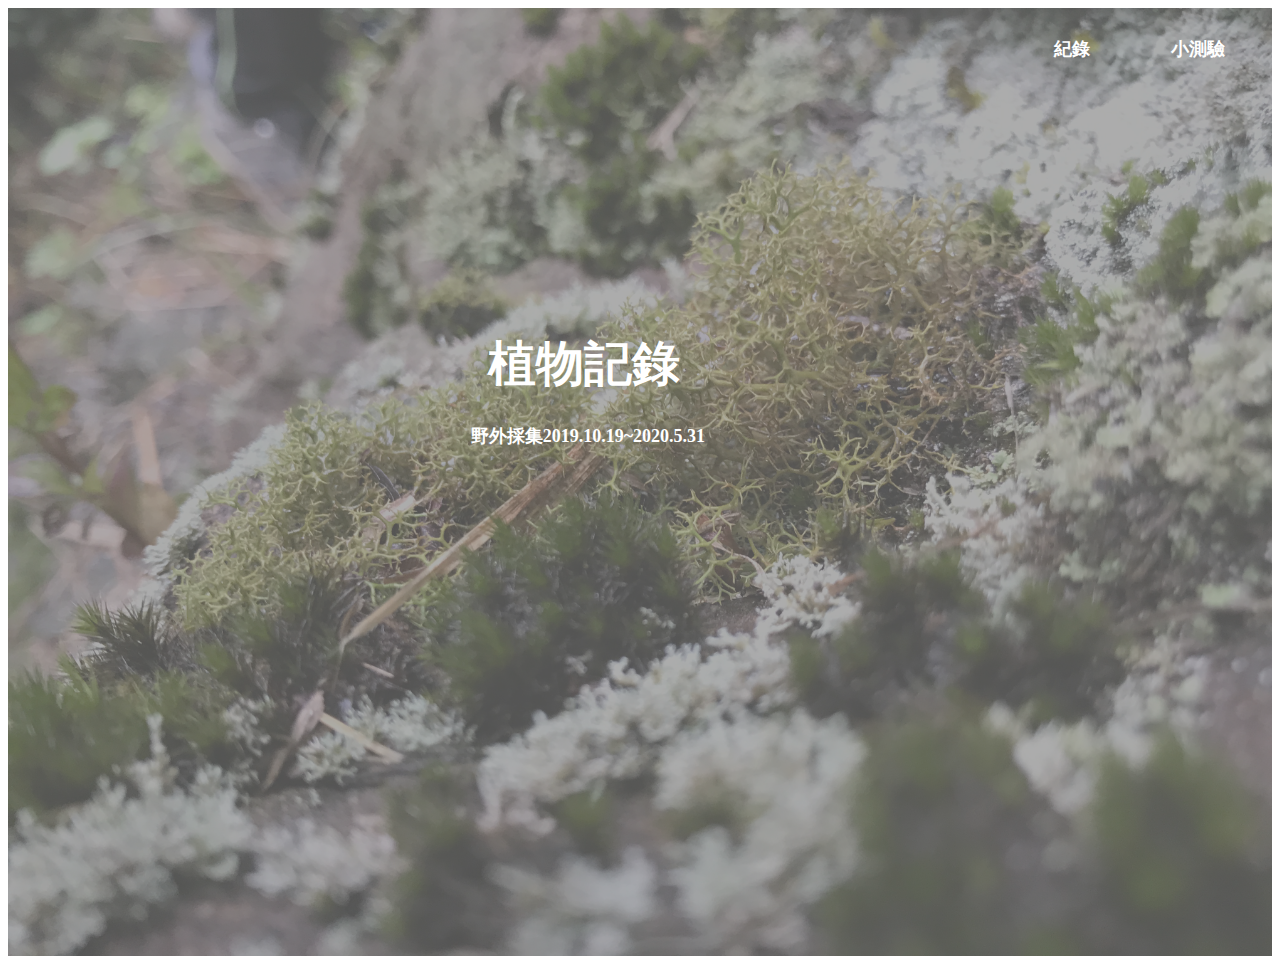
<file: final/index.html>
<!DOCTYPE html>
<html lang="en">

<head>
    <meta charset="UTF-8">
    <meta name="viewport" content="width=device-width, initial-scale=1.0">
    <link rel="stylesheet" href="set.css">
    <title>植物記錄</title>
</head>

<body>
    <img src="background.JPG" width="100%" id="background">
    <button onclick="self.location.href='record.html'" id="record">紀錄</button>
    <button onclick="self.location.href='test.html'" id="test">小測驗</button>
    <h1>植物記錄</h1>
    <h4 id="topp">野外採集2019.10.19~2020.5.31</h4>
</body>

</html>
</file>
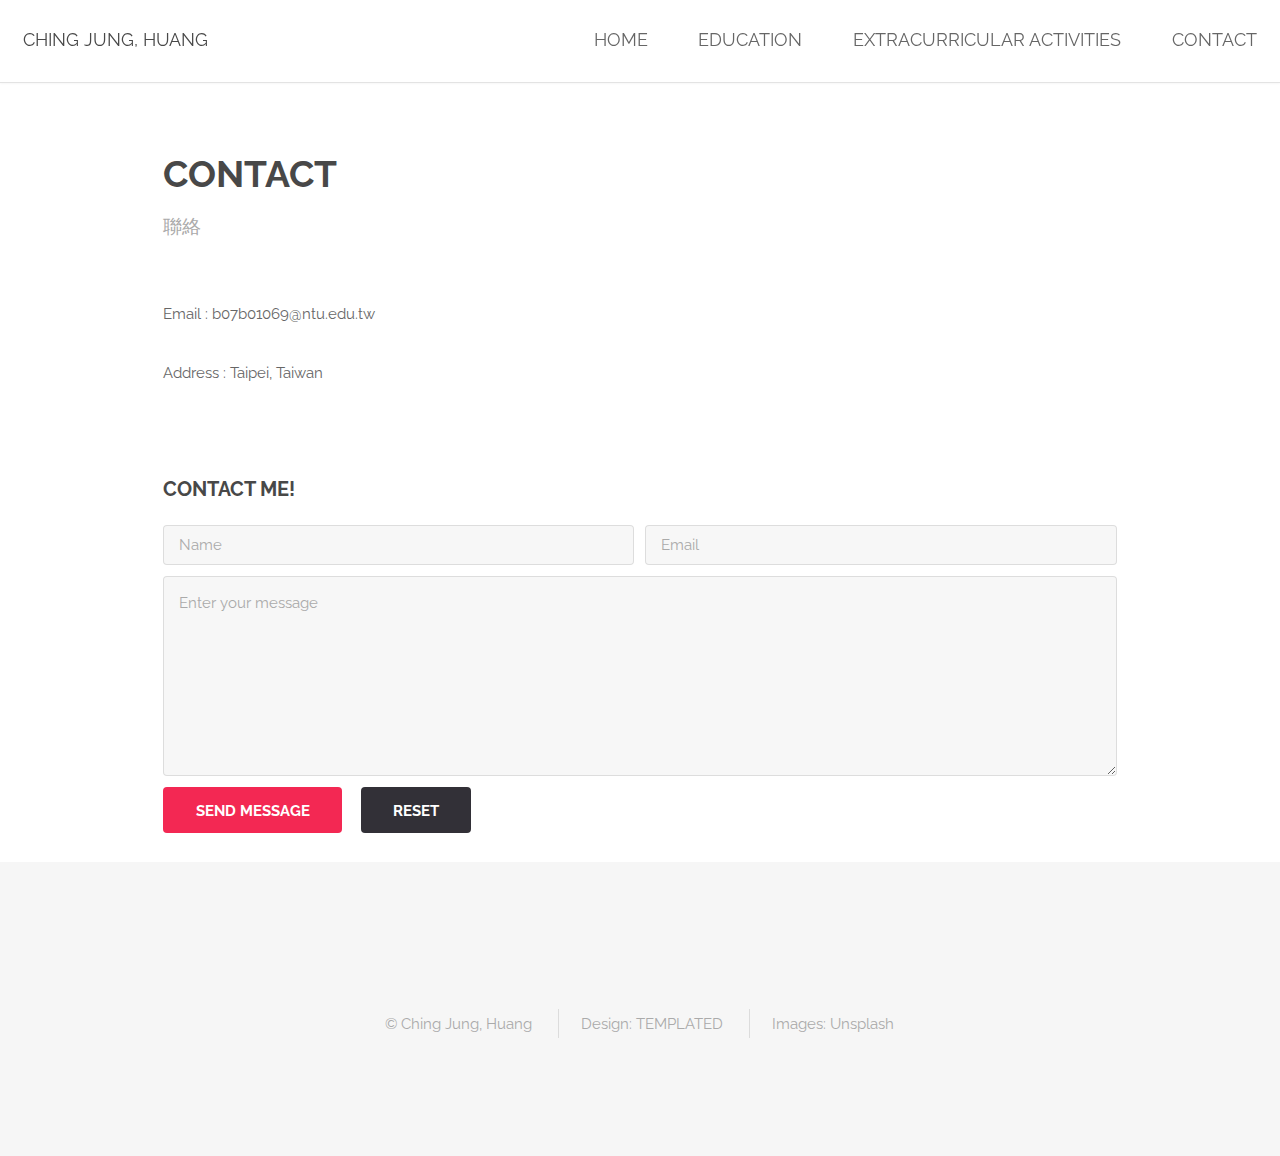
<file: contact.html>
<!DOCTYPE HTML>
<!--
	Spatial by TEMPLATED
	templated.co @templatedco
	Released for free under the Creative Commons Attribution 3.0 license (templated.co/license)
-->
<html>

<head>
    <title>Contact</title>
    <meta charset="utf-8" />
    <meta name="viewport" content="width=device-width, initial-scale=1" />
    <link rel="stylesheet" href="assets/css/main.css" />
</head>

<body>

    <!-- Header -->
    <header id="header">
        <h1><a href="index.html">Ching Jung, Huang</a></h1>
        <nav id="nav">
            <ul>
                <li><a href="index.html">Home</a></li>
                <li><a href="education.html">Education</a></li>
                <li><a href="extracurricular.html">Extracurricular Activities</a></li>
                <li><a href="contact.html">Contact</a></li>
            </ul>
        </nav>
    </header>

    <a href="#menu" class="navPanelToggle"><span class="fa fa-bars"></span></a>

    <!-- Main -->
    <section id="main" class="wrapper">
        <div class="container">

            <header class="major special">
                <h2>Contact</h2>
                <p>聯絡</p>
            </header>
            <p>Email : b07b01069@ntu.edu.tw</p>
            <p>Address : Taipei, Taiwan</p>

        </div>
    </section>

    <!-- Form -->
    <div class="container">
        <section>
            <h3>Contact me!</h3>
            <form method="post" action="#">
                <div class="row uniform 50%">
                    <div class="6u 12u$(xsmall)">
                        <input type="text" name="name" id="name" value="" placeholder="Name" />
                    </div>
                    <div class="6u$ 12u$(xsmall)">
                        <input type="email" name="email" id="email" value="" placeholder="Email" />
                    </div>
                    <div class="12u$">
                        <textarea name="message" id="message" placeholder="Enter your message" rows="6"></textarea>
                    </div>
                    <div class="12u$">
                        <ul class="actions">
                            <li><input type="submit" value="Send Message" class="special" /></li>
                            <li><input type="reset" value="Reset" /></li>
                        </ul>
                    </div>
                </div>
            </form>
        </section>
    </div>


    <!-- Footer -->
    <footer id="footer">
        <div class="container">
            <ul class="copyright">
                <li>&copy; Ching Jung, Huang</li>
                <li>Design: <a href="http://templated.co">TEMPLATED</a></li>
                <li>Images: <a href="http://unsplash.com">Unsplash</a></li>
            </ul>
        </div>
    </footer>

    <!-- Scripts -->
    <script src="assets/js/jquery.min.js"></script>
    <script src="assets/js/skel.min.js"></script>
    <script src="assets/js/util.js"></script>
    <script src="assets/js/main.js"></script>

</body>

</html>
</file>
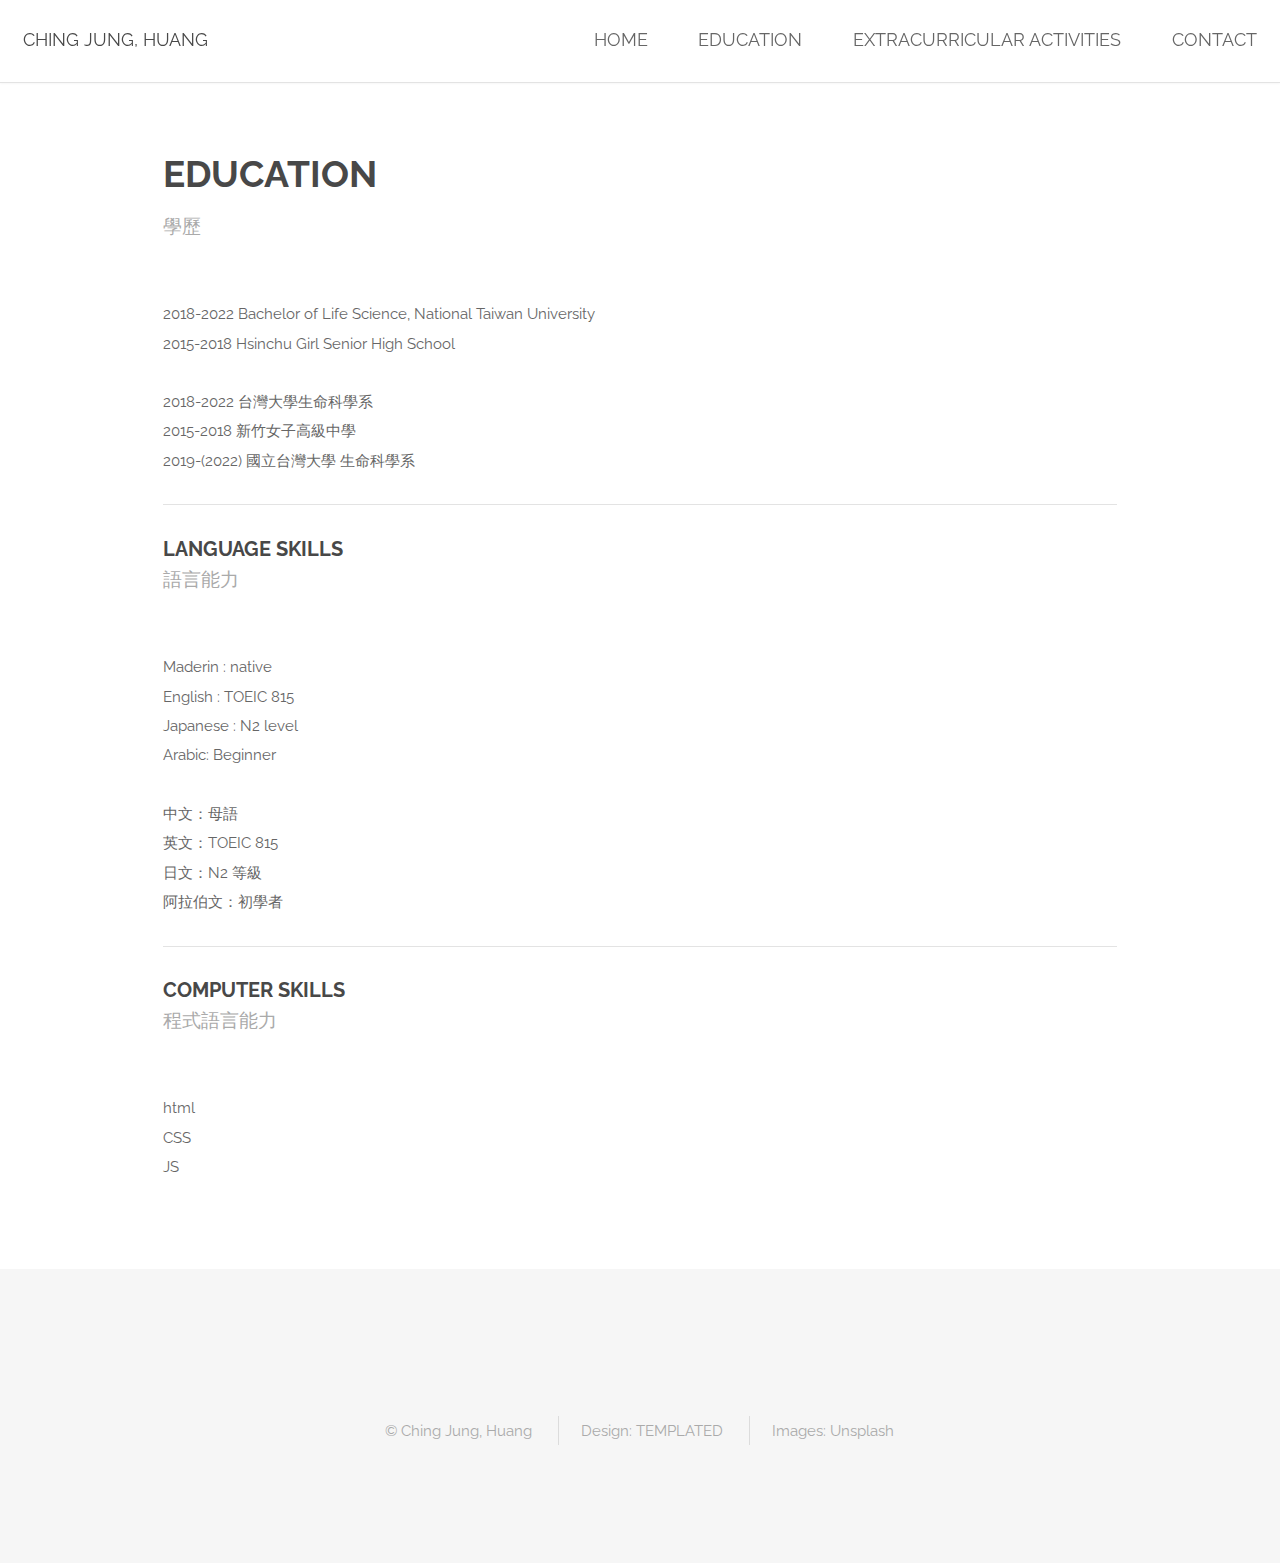
<file: education.html>
<!DOCTYPE HTML>
<!--
	Spatial by TEMPLATED
	templated.co @templatedco
	Released for free under the Creative Commons Attribution 3.0 license (templated.co/license)
-->
<html>

<head>
    <title>Education</title>
    <meta charset="utf-8" />
    <meta name="viewport" content="width=device-width, initial-scale=1" />
    <link rel="stylesheet" href="assets/css/main.css" />
</head>

<body>

    <!-- Header -->
    <header id="header">
        <h1><a href="index.html">Ching Jung, Huang</a></h1>
        <nav id="nav">
            <ul>
                <li><a href="index.html">Home</a></li>
                <li><a href="education.html">Education</a></li>
                <li><a href="extracurricular.html">Extracurricular Activities</a></li>
                <li><a href="contact.html">Contact</a></li>
            </ul>
        </nav>
    </header>

    <a href="#menu" class="navPanelToggle"><span class="fa fa-bars"></span></a>

    <!-- Main -->
    <section id="main" class="wrapper">
        <div class="container">

            <header class="major special">
                <h2>Education</h2>
                <p>學歷</p>
            </header>


            <p>2018-2022 Bachelor of Life Science, National Taiwan University <br> 2015-2018 Hsinchu Girl Senior High School </p>
            <p>2018-2022 台灣大學生命科學系 <br> 2015-2018 新竹女子高級中學 <br> 2019-(2022) 國立台灣大學 生命科學系</p>

            <hr>

            <section>
                <header class="major special">
                    <h3>Language Skills</h3>
                    <p>語言能力</p>
                </header>


                <p>Maderin : native <br> English : TOEIC 815<br> Japanese : N2 level <br> Arabic: Beginner
                </p>
                <p>中文：母語 <br> 英文：TOEIC 815 <br>日文：N2 等級 <br> 阿拉伯文：初學者 </p>

                <hr>

                <header class="major special">
                    <h3>Computer Skills</h3>
                    <p>程式語言能力</p>
                </header>

                <p>html<br>CSS<br>JS</p>

            </section>






        </div>
    </section>

    <!-- Footer -->
    <footer id="footer">
        <div class="container">
            <ul class="copyright">
                <li>&copy; Ching Jung, Huang</li>
                <li>Design: <a href="http://templated.co">TEMPLATED</a></li>
                <li>Images: <a href="http://unsplash.com">Unsplash</a></li>
            </ul>
        </div>
    </footer>

    <!-- Scripts -->
    <script src="assets/js/jquery.min.js"></script>
    <script src="assets/js/skel.min.js"></script>
    <script src="assets/js/util.js"></script>
    <script src="assets/js/main.js"></script>

</body>

</html>
</file>
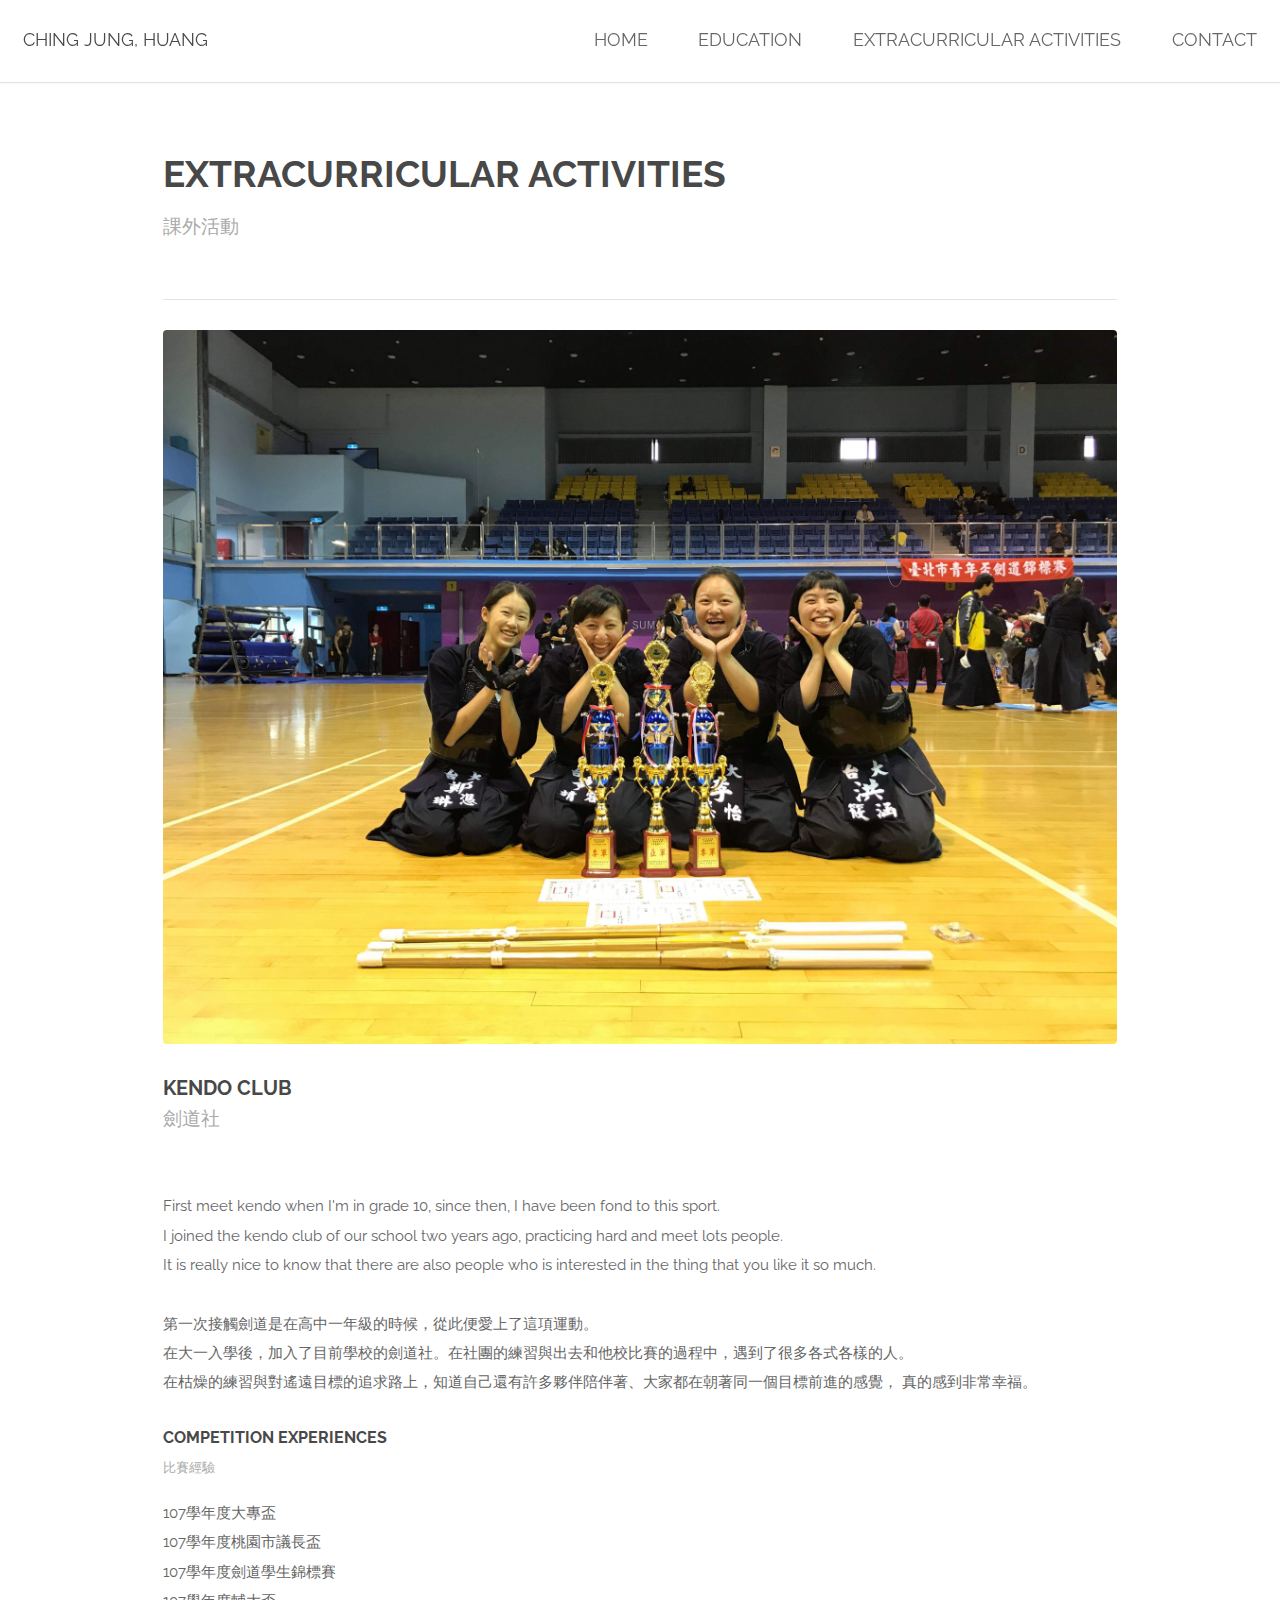
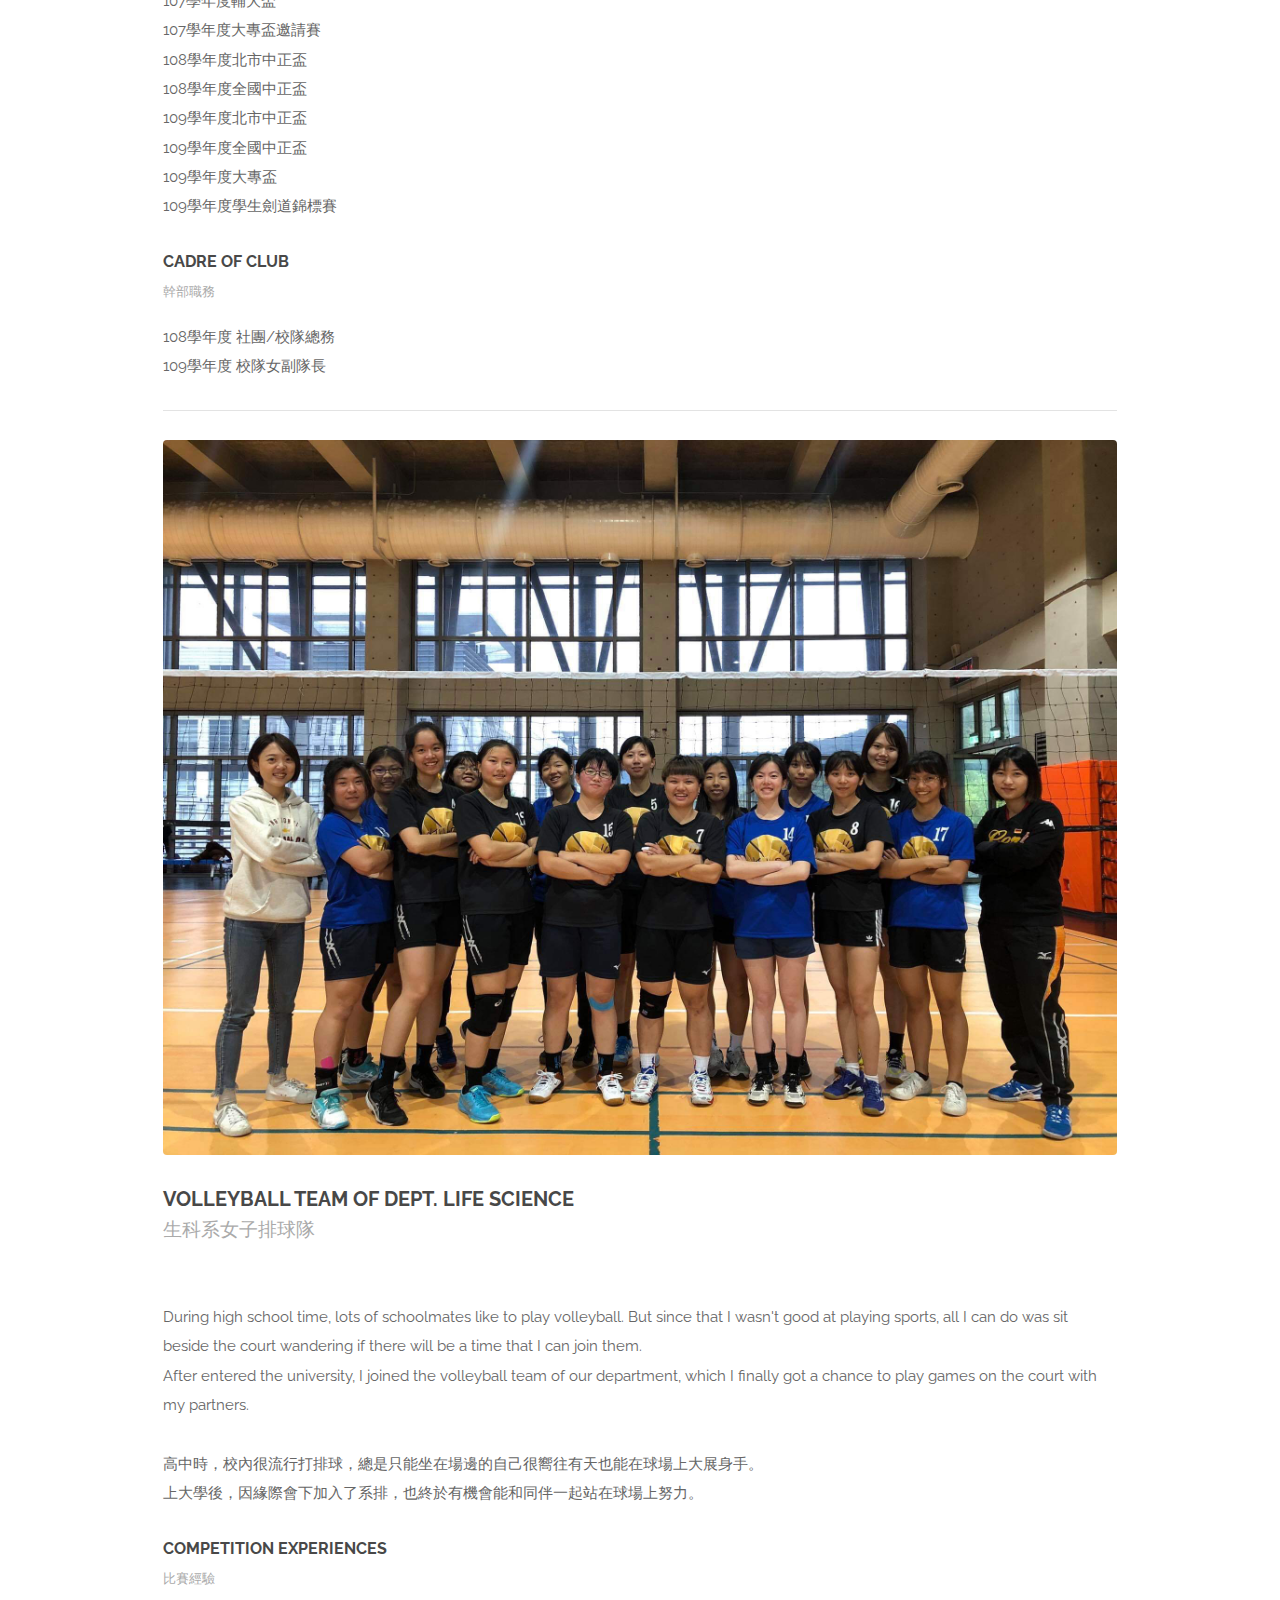
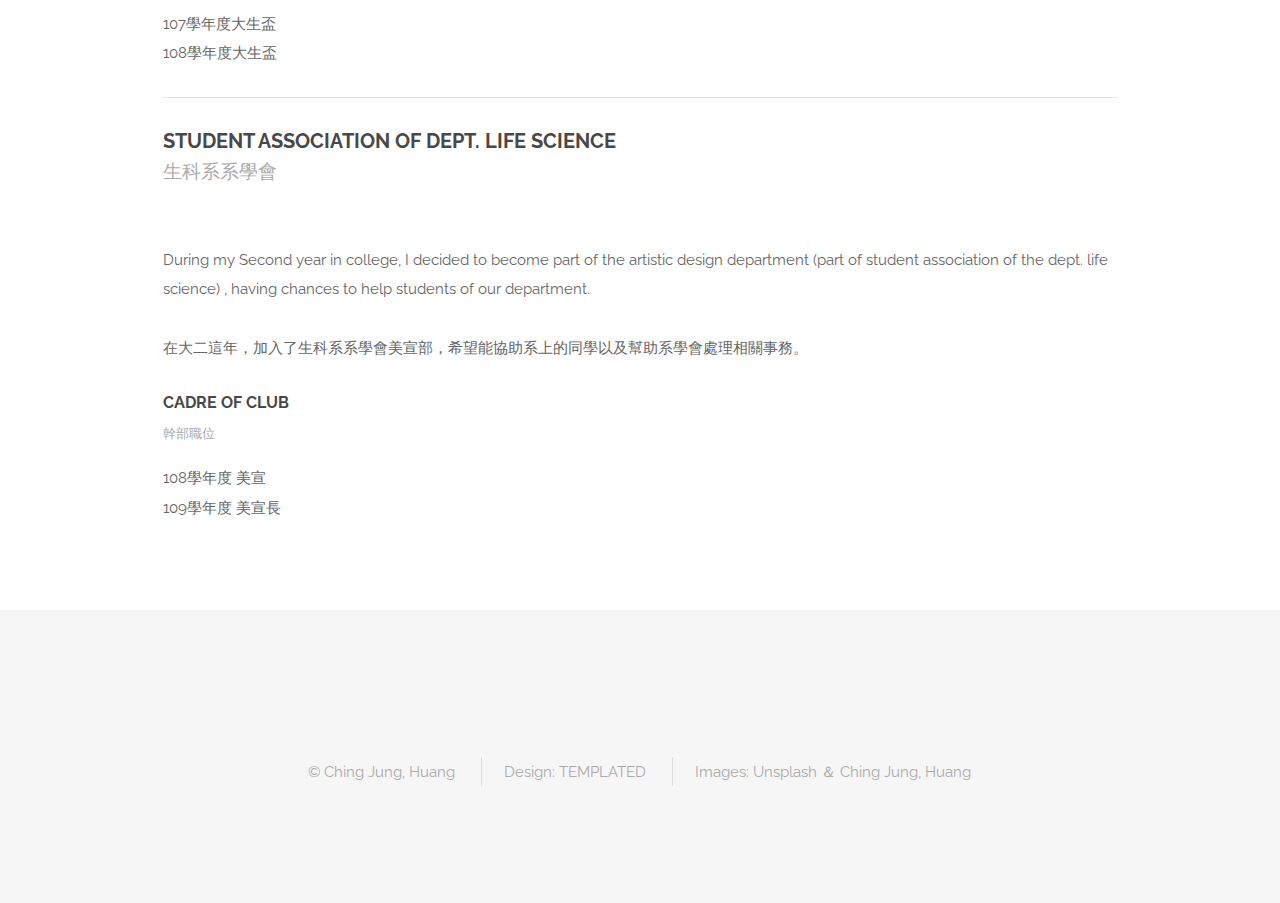
<file: extracurricular.html>
<!DOCTYPE HTML>
<!--
	Spatial by TEMPLATED
	templated.co @templatedco
	Released for free under the Creative Commons Attribution 3.0 license (templated.co/license)
-->
<html>

<head>
    <title>Extracurricular Activities</title>
    <meta charset="utf-8" />
    <meta name="viewport" content="width=device-width, initial-scale=1" />
    <link rel="stylesheet" href="assets/css/main.css" />
</head>

<body>

    <!-- Header -->
    <header id="header">
        <h1><a href="index.html">Ching Jung, Huang</a></h1>
        <nav id="nav">
            <ul>
                <li><a href="index.html">Home</a></li>
                <li><a href="education.html">Education</a></li>
                <li><a href="extracurricular.html">Extracurricular Activities</a></li>
                <li><a href="contact.html">Contact</a></li>
            </ul>
        </nav>
    </header>

    <a href="#menu" class="navPanelToggle"><span class="fa fa-bars"></span></a>

    <!-- Main -->
    <section id="main" class="wrapper">
        <div class="container">

            <header class="major special">
                <h2>Extracurricular Activities</h2>
                <p>課外活動</p>
            </header>
            <hr />

            <section>
                <a href="#" class="image fit"><img src="images/kendo4.JPG" alt="" /></a>
                <header class="major special">
                    <h3>Kendo Club</h3>
                    <p>劍道社</p>
                </header>
                <p>First meet kendo when I'm in grade 10, since then, I have been fond to this sport. <br> I joined the kendo club of our school two years ago, practicing hard and meet lots people. <br> It is really nice to know that there are also people
                    who is interested in the thing that you like it so much.
                </p>
                <p>第一次接觸劍道是在高中一年級的時候，從此便愛上了這項運動。<br>在大一入學後，加入了目前學校的劍道社。在社團的練習與出去和他校比賽的過程中，遇到了很多各式各樣的人。<br>在枯燥的練習與對遙遠目標的追求路上，知道自己還有許多夥伴陪伴著、大家都在朝著同一個目標前進的感覺， 真的感到非常幸福。
                </p>



                <header>
                    <h4>Competition Experiences</h4>
                    <p>比賽經驗</p>
                </header>
                <p>
                    107學年度大專盃 <br> 107學年度桃園市議長盃 <br>107學年度劍道學生錦標賽 <br>107學年度輔大盃 <br>107學年度大專盃邀請賽 <br> 108學年度北市中正盃 <br> 108學年度全國中正盃 <br> 109學年度北市中正盃 <br> 109學年度全國中正盃 <br> 109學年度大專盃 <br> 109學年度學生劍道錦標賽 <br>
                </p>

                <header>
                    <h4>Cadre of Club</h4>
                    <p>幹部職務</p>
                </header>
                <p>
                    108學年度 社團/校隊總務 <br> 109學年度 校隊女副隊長 <br>
                </p>

                <hr>

                <a href="#" class="image fit"><img src="images/volley.JPG" alt="" /></a>
                <header class="major special">
                    <h3>Volleyball Team of Dept. Life Science</h3>
                    <p>生科系女子排球隊</p>
                </header>
                <p>During high school time, lots of schoolmates like to play volleyball. But since that I wasn't good at playing sports, all I can do was sit beside the court wandering if there will be a time that I can join them. <br> After entered the
                    university, I joined the volleyball team of our department, which I finally got a chance to play games on the court with my partners.

                </p>
                <p>高中時，校內很流行打排球，總是只能坐在場邊的自己很嚮往有天也能在球場上大展身手。 <br> 上大學後，因緣際會下加入了系排，也終於有機會能和同伴一起站在球場上努力。
                </p>

                <header>
                    <h4>Competition Experiences</h4>
                    <p>比賽經驗</p>
                </header>
                <p>
                    107學年度大生盃 <br> 108學年度大生盃
                </p>

                <hr>


                <header class="major special">
                    <h3>Student Association of Dept. Life Science</h3>
                    <p>生科系系學會</p>
                </header>
                <p>During my Second year in college, I decided to become part of the artistic design department (part of student association of the dept. life science) , having chances to help students of our department.
                </p>
                <p>在大二這年，加入了生科系系學會美宣部，希望能協助系上的同學以及幫助系學會處理相關事務。
                </p>

                <header>
                    <h4>Cadre of Club</h4>
                    <p>幹部職位</p>
                </header>
                <p>
                    108學年度 美宣 <br> 109學年度 美宣長
                </p>
            </section>

        </div>
    </section>

    <!-- Footer -->
    <footer id="footer">
        <div class="container">
            <ul class="copyright">
                <li>&copy; Ching Jung, Huang</li>
                <li>Design: <a href="http://templated.co">TEMPLATED</a></li>
                <li>Images: <a href="http://unsplash.com">Unsplash ＆ Ching Jung, Huang</a></li>
            </ul>
        </div>
    </footer>

    <!-- Scripts -->
    <script src="assets/js/jquery.min.js"></script>
    <script src="assets/js/skel.min.js"></script>
    <script src="assets/js/util.js"></script>
    <script src="assets/js/main.js"></script>

</body>

</html>
</file>
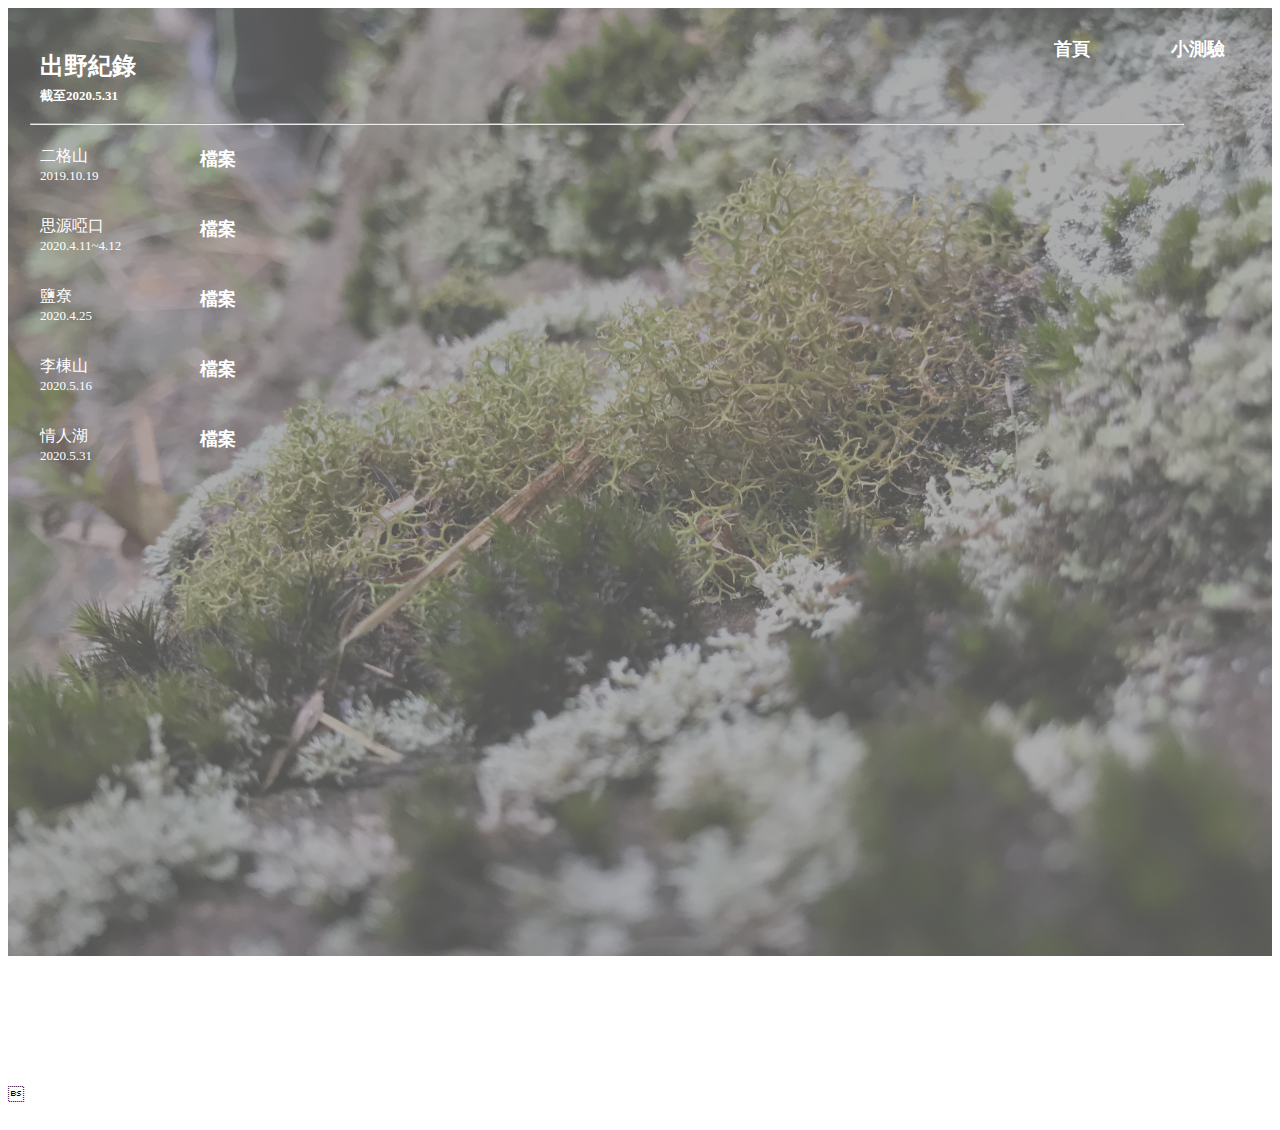
<file: final/record.html>
<!DOCTYPE html>
<html lang="en">

<head>
    <meta charset="UTF-8">
    <meta name="viewport" content="width=device-width, initial-scale=1.0">
    <link rel="stylesheet" href="set.css">
    <title>紀錄</title>
    <script src="test.js"></script>
</head>

<body>
    <img src="background.JPG" width="100%" id="background">
    <button onclick="self.location.href='index.html'" id="page">首頁</button>
    <button onclick="self.location.href='test.html'" id="test">小測驗</button>
    <h2 font color="white">出野紀錄</h2>
    <h4 id="tp">截至2020.5.31</h4>
    <hr width="90%">

    <p id="top1">二格山</p>
    <p id="date1">2019.10.19</p>
    <button onclick=" self.location.href='https://docs.google.com/presentation/d/1yf0QVRG7454CY44lcjDmEIDqppbwgFfLVGy4bLN2bjM/edit?usp=sharing' " id="web1">檔案</button>
    <br>
    <br>

    <p id="top2">思源啞口</p>
    <p id="date2">2020.4.11~4.12</p>
    <button onclick=" self.location.href='https://docs.google.com/presentation/d/1CIrMap-5wgl4P3OHHr5Y78MvTTj91phONriIp8saT-E/edit?usp=sharing' " id="web2">檔案</button>
    <br>
    <br>

    <p id="top3">鹽尞</p>
    <p id="date3">2020.4.25</p>
    <button onclick=" self.location.href='https://docs.google.com/presentation/d/1rjVo64hiI4idu92dHie3PWlZm9s0BwuNWcTAAZULy9c/edit?usp=sharing' " id="web3">檔案</button>
    <br>
    <br>

    <p id="top4">李棟山</p>
    <p id="date4">2020.5.16</p>
    <button onclick=" self.location.href='https://docs.google.com/presentation/d/1u2N7kX6wgvYSbPYg_AS0USyRVQiB2OutuJwmWm2od9Q/edit?usp=sharing' " id="web4">檔案</button>
    <br>
    <br>

    <p id="top5">情人湖</p>
    <p id="date5">2020.5.31</p>
    <button onclick=" self.location.href='https://docs.google.com/presentation/d/1LTwHKg7YlUkTyqyde3rafUElisofrVxoCF4HrQxrPcE/edit?usp=sharing' " id="web5">檔案</button>
    <br>
    <br>





</body>

</html>
</file>
<file: final/set.css>
img#background {
    background-color: rgb(84, 100, 92);
    filter: contrast(0.35);
    background-attachment: scroll;
}

h1 {
    position: absolute;
    top: 300px;
    right: 600px;
    color: white;
    font-size: xxx-large;
}

h4#topp {
    position: absolute;
    top: 400px;
    right: 575px;
    color: white;
    font-size: large;
}

button {
    position: absolute;
    background-color: #201e2500;
    color: #ffffff;
    border: 0;
    cursor: pointer;
    display: inline-block;
    font-weight: 700;
    font-size: large;
    height: 3.15em;
    line-height: 3.25em;
    padding: 0 2.2em;
    text-align: center;
    white-space: nowrap;
}

button#test {
    right: 15px;
    top: 20px;
}

button#record {
    right: 150px;
    top: 20px;
}

button#page {
    right: 150px;
    top: 20px;
}

h2 {
    position: absolute;
    top: 30px;
    left: 40px;
    color: white;
}

h4#tp {
    position: absolute;
    top: 70px;
    left: 40px;
    color: white;
    font-size: small;
}

p {
    color: white;
    position: absolute;
    left: 40px;
}

p#top1 {
    top: 130px;
    font-size: medium;
}

p#date1 {
    top: 155px;
    font-size: small;
}

p#top2 {
    top: 200px;
    font-size: medium;
}

p#date2 {
    top: 225px;
    font-size: small;
}

p#top3 {
    top: 270px;
    font-size: medium;
}

p#date3 {
    top: 295px;
    font-size: small;
}

p#top4 {
    top: 340px;
    font-size: medium;
}

p#date4 {
    top: 365px;
    font-size: small;
}

p#top5 {
    top: 410px;
    font-size: medium;
}

p#date5 {
    top: 435px;
    font-size: small;
}

hr {
    position: absolute;
    top: 115px;
    left: 30px;
}

button#web1 {
    top: 130px;
    left: 160px;
}

button#web2 {
    top: 200px;
    left: 160px;
}

button#web3 {
    top: 270px;
    left: 160px;
}

button#web4 {
    top: 340px;
    left: 160px;
}

button#web5 {
    top: 410px;
    left: 160px;
}

p#top1 {
    top: 130px;
    font-size: medium;
}

input {
    background-color: rgb(155, 185, 170);
    color: #ffffff;
    border: 0;
    cursor: pointer;
    display: inline-block;
    padding: 0 2.2em;
    text-align: center;
    white-space: nowrap;
}

h3#result {
    color: white;
    position: absolute;
    left: 550px;
    top: 800px;
}

form {
    position: absolute;
    top: 125px;
    left: 30px;
}

tbody {
    color: white;
}

img#block {
    position: absolute;
    width: 300px;
    height: 90px;
    top: 150px;
    left: 60px;
}
</file>
<file: assets/css/main.css>
@import url(font-awesome.min.css);
@import url(https://fonts.googleapis.com/css?family=Raleway:400,700);

/*
	Spatial by TEMPLATED
	templated.co @templatedco
	Released for free under the Creative Commons Attribution 3.0 license (templated.co/license)
*/


/* Reset */

html,
body,
div,
span,
applet,
object,
iframe,
h1,
h2,
h3,
h4,
h5,
h6,
p,
blockquote,
pre,
a,
abbr,
acronym,
address,
big,
cite,
code,
del,
dfn,
em,
img,
ins,
kbd,
q,
s,
samp,
small,
strike,
strong,
sub,
sup,
tt,
var,
b,
u,
i,
center,
dl,
dt,
dd,
ol,
ul,
li,
fieldset,
form,
label,
legend,
table,
caption,
tbody,
tfoot,
thead,
tr,
th,
td,
article,
aside,
canvas,
details,
embed,
figure,
figcaption,
footer,
header,
hgroup,
menu,
nav,
output,
ruby,
section,
summary,
time,
mark,
audio,
video {
	margin: 0;
	padding: 0;
	border: 0;
	font-size: 100%;
	font: inherit;
	vertical-align: baseline;
}

article,
aside,
details,
figcaption,
figure,
footer,
header,
hgroup,
menu,
nav,
section {
	display: block;
}

body {
	line-height: 1;
}

ol,
ul {
	list-style: none;
}

blockquote,
q {
	quotes: none;
}

blockquote:before,
blockquote:after,
q:before,
q:after {
	content: '';
	content: none;
}

table {
	border-collapse: collapse;
	border-spacing: 0;
}

body {
	-webkit-text-size-adjust: none;
}


/* Box Model */

*,
*:before,
*:after {
	-moz-box-sizing: border-box;
	-webkit-box-sizing: border-box;
	box-sizing: border-box;
}


/* Containers */

.container {
	margin-left: auto;
	margin-right: auto;
}

.container.\31 25\25 {
	width: 100%;
	max-width: 100em;
	min-width: 80em;
}

.container.\37 5\25 {
	width: 60em;
}

.container.\35 0\25 {
	width: 40em;
}

.container.\32 5\25 {
	width: 20em;
}

.container {
	width: 80em;
}

@media screen and (max-width: 1680px) {
	.container.\31 25\25 {
		width: 100%;
		max-width: 100em;
		min-width: 80em;
	}

	.container.\37 5\25 {
		width: 60em;
	}

	.container.\35 0\25 {
		width: 40em;
	}

	.container.\32 5\25 {
		width: 20em;
	}

	.container {
		width: 80em;
	}
}

@media screen and (max-width: 1280px) {
	.container.\31 25\25 {
		width: 100%;
		max-width: 81.25em;
		min-width: 65em;
	}

	.container.\37 5\25 {
		width: 48.75em;
	}

	.container.\35 0\25 {
		width: 32.5em;
	}

	.container.\32 5\25 {
		width: 16.25em;
	}

	.container {
		width: 65em;
	}
}

@media screen and (max-width: 980px) {
	.container.\31 25\25 {
		width: 100%;
		max-width: 112.5%;
		min-width: 90%;
	}

	.container.\37 5\25 {
		width: 67.5%;
	}

	.container.\35 0\25 {
		width: 45%;
	}

	.container.\32 5\25 {
		width: 22.5%;
	}

	.container {
		width: 90%;
	}
}

@media screen and (max-width: 736px) {
	.container.\31 25\25 {
		width: 100%;
		max-width: 112.5%;
		min-width: 90%;
	}

	.container.\37 5\25 {
		width: 67.5%;
	}

	.container.\35 0\25 {
		width: 45%;
	}

	.container.\32 5\25 {
		width: 22.5%;
	}

	.container {
		width: 90% !important;
	}
}

@media screen and (max-width: 480px) {
	.container.\31 25\25 {
		width: 100%;
		max-width: 112.5%;
		min-width: 90%;
	}

	.container.\37 5\25 {
		width: 67.5%;
	}

	.container.\35 0\25 {
		width: 45%;
	}

	.container.\32 5\25 {
		width: 22.5%;
	}

	.container {
		width: 90% !important;
	}
}


/* Grid */

.row {
	border-bottom: solid 1px transparent;
	-moz-box-sizing: border-box;
	-webkit-box-sizing: border-box;
	box-sizing: border-box;
}

.row>* {
	float: left;
	-moz-box-sizing: border-box;
	-webkit-box-sizing: border-box;
	box-sizing: border-box;
}

.row:after,
.row:before {
	content: '';
	display: block;
	clear: both;
	height: 0;
}

.row.uniform>*> :first-child {
	margin-top: 0;
}

.row.uniform>*> :last-child {
	margin-bottom: 0;
}

.row.\30 \25>* {
	padding: 0 0 0 0em;
}

.row.\30 \25 {
	margin: 0 0 -1px 0em;
}

.row.uniform.\30 \25>* {
	padding: 0em 0 0 0em;
}

.row.uniform.\30 \25 {
	margin: 0em 0 -1px 0em;
}

.row>* {
	padding: 0 0 0 2em;
}

.row {
	margin: 0 0 -1px -2em;
}

.row.uniform>* {
	padding: 2em 0 0 2em;
}

.row.uniform {
	margin: -2em 0 -1px -2em;
}

.row.\32 00\25>* {
	padding: 0 0 0 4em;
}

.row.\32 00\25 {
	margin: 0 0 -1px -4em;
}

.row.uniform.\32 00\25>* {
	padding: 4em 0 0 4em;
}

.row.uniform.\32 00\25 {
	margin: -4em 0 -1px -4em;
}

.row.\31 50\25>* {
	padding: 0 0 0 3em;
}

.row.\31 50\25 {
	margin: 0 0 -1px -3em;
}

.row.uniform.\31 50\25>* {
	padding: 3em 0 0 3em;
}

.row.uniform.\31 50\25 {
	margin: -3em 0 -1px -3em;
}

.row.\35 0\25>* {
	padding: 0 0 0 1em;
}

.row.\35 0\25 {
	margin: 0 0 -1px -1em;
}

.row.uniform.\35 0\25>* {
	padding: 1em 0 0 1em;
}

.row.uniform.\35 0\25 {
	margin: -1em 0 -1px -1em;
}

.row.\32 5\25>* {
	padding: 0 0 0 0.5em;
}

.row.\32 5\25 {
	margin: 0 0 -1px -0.5em;
}

.row.uniform.\32 5\25>* {
	padding: 0.5em 0 0 0.5em;
}

.row.uniform.\32 5\25 {
	margin: -0.5em 0 -1px -0.5em;
}

.\31 2u,
.\31 2u\24 {
	width: 100%;
	clear: none;
	margin-left: 0;
}

.\31 1u,
.\31 1u\24 {
	width: 91.6666666667%;
	clear: none;
	margin-left: 0;
}

.\31 0u,
.\31 0u\24 {
	width: 83.3333333333%;
	clear: none;
	margin-left: 0;
}

.\39 u,
.\39 u\24 {
	width: 75%;
	clear: none;
	margin-left: 0;
}

.\38 u,
.\38 u\24 {
	width: 66.6666666667%;
	clear: none;
	margin-left: 0;
}

.\37 u,
.\37 u\24 {
	width: 58.3333333333%;
	clear: none;
	margin-left: 0;
}

.\36 u,
.\36 u\24 {
	width: 50%;
	clear: none;
	margin-left: 0;
}

.\35 u,
.\35 u\24 {
	width: 41.6666666667%;
	clear: none;
	margin-left: 0;
}

.\34 u,
.\34 u\24 {
	width: 33.3333333333%;
	clear: none;
	margin-left: 0;
}

.\33 u,
.\33 u\24 {
	width: 25%;
	clear: none;
	margin-left: 0;
}

.\32 u,
.\32 u\24 {
	width: 16.6666666667%;
	clear: none;
	margin-left: 0;
}

.\31 u,
.\31 u\24 {
	width: 8.3333333333%;
	clear: none;
	margin-left: 0;
}

.\31 2u\24+*,
.\31 1u\24+*,
.\31 0u\24+*,
.\39 u\24+*,
.\38 u\24+*,
.\37 u\24+*,
.\36 u\24+*,
.\35 u\24+*,
.\34 u\24+*,
.\33 u\24+*,
.\32 u\24+*,
.\31 u\24+* {
	clear: left;
}

.\-11u {
	margin-left: 91.66667%;
}

.\-10u {
	margin-left: 83.33333%;
}

.\-9u {
	margin-left: 75%;
}

.\-8u {
	margin-left: 66.66667%;
}

.\-7u {
	margin-left: 58.33333%;
}

.\-6u {
	margin-left: 50%;
}

.\-5u {
	margin-left: 41.66667%;
}

.\-4u {
	margin-left: 33.33333%;
}

.\-3u {
	margin-left: 25%;
}

.\-2u {
	margin-left: 16.66667%;
}

.\-1u {
	margin-left: 8.33333%;
}

@media screen and (max-width: 1680px) {
	.row>* {
		padding: 0 0 0 2em;
	}

	.row {
		margin: 0 0 -1px -2em;
	}

	.row.uniform>* {
		padding: 2em 0 0 2em;
	}

	.row.uniform {
		margin: -2em 0 -1px -2em;
	}

	.row.\32 00\25>* {
		padding: 0 0 0 4em;
	}

	.row.\32 00\25 {
		margin: 0 0 -1px -4em;
	}

	.row.uniform.\32 00\25>* {
		padding: 4em 0 0 4em;
	}

	.row.uniform.\32 00\25 {
		margin: -4em 0 -1px -4em;
	}

	.row.\31 50\25>* {
		padding: 0 0 0 3em;
	}

	.row.\31 50\25 {
		margin: 0 0 -1px -3em;
	}

	.row.uniform.\31 50\25>* {
		padding: 3em 0 0 3em;
	}

	.row.uniform.\31 50\25 {
		margin: -3em 0 -1px -3em;
	}

	.row.\35 0\25>* {
		padding: 0 0 0 1em;
	}

	.row.\35 0\25 {
		margin: 0 0 -1px -1em;
	}

	.row.uniform.\35 0\25>* {
		padding: 1em 0 0 1em;
	}

	.row.uniform.\35 0\25 {
		margin: -1em 0 -1px -1em;
	}

	.row.\32 5\25>* {
		padding: 0 0 0 0.5em;
	}

	.row.\32 5\25 {
		margin: 0 0 -1px -0.5em;
	}

	.row.uniform.\32 5\25>* {
		padding: 0.5em 0 0 0.5em;
	}

	.row.uniform.\32 5\25 {
		margin: -0.5em 0 -1px -0.5em;
	}

	.\31 2u\28xlarge\29,
	.\31 2u\24\28xlarge\29 {
		width: 100%;
		clear: none;
		margin-left: 0;
	}

	.\31 1u\28xlarge\29,
	.\31 1u\24\28xlarge\29 {
		width: 91.6666666667%;
		clear: none;
		margin-left: 0;
	}

	.\31 0u\28xlarge\29,
	.\31 0u\24\28xlarge\29 {
		width: 83.3333333333%;
		clear: none;
		margin-left: 0;
	}

	.\39 u\28xlarge\29,
	.\39 u\24\28xlarge\29 {
		width: 75%;
		clear: none;
		margin-left: 0;
	}

	.\38 u\28xlarge\29,
	.\38 u\24\28xlarge\29 {
		width: 66.6666666667%;
		clear: none;
		margin-left: 0;
	}

	.\37 u\28xlarge\29,
	.\37 u\24\28xlarge\29 {
		width: 58.3333333333%;
		clear: none;
		margin-left: 0;
	}

	.\36 u\28xlarge\29,
	.\36 u\24\28xlarge\29 {
		width: 50%;
		clear: none;
		margin-left: 0;
	}

	.\35 u\28xlarge\29,
	.\35 u\24\28xlarge\29 {
		width: 41.6666666667%;
		clear: none;
		margin-left: 0;
	}

	.\34 u\28xlarge\29,
	.\34 u\24\28xlarge\29 {
		width: 33.3333333333%;
		clear: none;
		margin-left: 0;
	}

	.\33 u\28xlarge\29,
	.\33 u\24\28xlarge\29 {
		width: 25%;
		clear: none;
		margin-left: 0;
	}

	.\32 u\28xlarge\29,
	.\32 u\24\28xlarge\29 {
		width: 16.6666666667%;
		clear: none;
		margin-left: 0;
	}

	.\31 u\28xlarge\29,
	.\31 u\24\28xlarge\29 {
		width: 8.3333333333%;
		clear: none;
		margin-left: 0;
	}

	.\31 2u\24\28xlarge\29+*,
	.\31 1u\24\28xlarge\29+*,
	.\31 0u\24\28xlarge\29+*,
	.\39 u\24\28xlarge\29+*,
	.\38 u\24\28xlarge\29+*,
	.\37 u\24\28xlarge\29+*,
	.\36 u\24\28xlarge\29+*,
	.\35 u\24\28xlarge\29+*,
	.\34 u\24\28xlarge\29+*,
	.\33 u\24\28xlarge\29+*,
	.\32 u\24\28xlarge\29+*,
	.\31 u\24\28xlarge\29+* {
		clear: left;
	}

	.\-11u\28xlarge\29 {
		margin-left: 91.66667%;
	}

	.\-10u\28xlarge\29 {
		margin-left: 83.33333%;
	}

	.\-9u\28xlarge\29 {
		margin-left: 75%;
	}

	.\-8u\28xlarge\29 {
		margin-left: 66.66667%;
	}

	.\-7u\28xlarge\29 {
		margin-left: 58.33333%;
	}

	.\-6u\28xlarge\29 {
		margin-left: 50%;
	}

	.\-5u\28xlarge\29 {
		margin-left: 41.66667%;
	}

	.\-4u\28xlarge\29 {
		margin-left: 33.33333%;
	}

	.\-3u\28xlarge\29 {
		margin-left: 25%;
	}

	.\-2u\28xlarge\29 {
		margin-left: 16.66667%;
	}

	.\-1u\28xlarge\29 {
		margin-left: 8.33333%;
	}
}

@media screen and (max-width: 1280px) {
	.row>* {
		padding: 0 0 0 1.5em;
	}

	.row {
		margin: 0 0 -1px -1.5em;
	}

	.row.uniform>* {
		padding: 1.5em 0 0 1.5em;
	}

	.row.uniform {
		margin: -1.5em 0 -1px -1.5em;
	}

	.row.\32 00\25>* {
		padding: 0 0 0 3em;
	}

	.row.\32 00\25 {
		margin: 0 0 -1px -3em;
	}

	.row.uniform.\32 00\25>* {
		padding: 3em 0 0 3em;
	}

	.row.uniform.\32 00\25 {
		margin: -3em 0 -1px -3em;
	}

	.row.\31 50\25>* {
		padding: 0 0 0 2.25em;
	}

	.row.\31 50\25 {
		margin: 0 0 -1px -2.25em;
	}

	.row.uniform.\31 50\25>* {
		padding: 2.25em 0 0 2.25em;
	}

	.row.uniform.\31 50\25 {
		margin: -2.25em 0 -1px -2.25em;
	}

	.row.\35 0\25>* {
		padding: 0 0 0 0.75em;
	}

	.row.\35 0\25 {
		margin: 0 0 -1px -0.75em;
	}

	.row.uniform.\35 0\25>* {
		padding: 0.75em 0 0 0.75em;
	}

	.row.uniform.\35 0\25 {
		margin: -0.75em 0 -1px -0.75em;
	}

	.row.\32 5\25>* {
		padding: 0 0 0 0.375em;
	}

	.row.\32 5\25 {
		margin: 0 0 -1px -0.375em;
	}

	.row.uniform.\32 5\25>* {
		padding: 0.375em 0 0 0.375em;
	}

	.row.uniform.\32 5\25 {
		margin: -0.375em 0 -1px -0.375em;
	}

	.\31 2u\28large\29,
	.\31 2u\24\28large\29 {
		width: 100%;
		clear: none;
		margin-left: 0;
	}

	.\31 1u\28large\29,
	.\31 1u\24\28large\29 {
		width: 91.6666666667%;
		clear: none;
		margin-left: 0;
	}

	.\31 0u\28large\29,
	.\31 0u\24\28large\29 {
		width: 83.3333333333%;
		clear: none;
		margin-left: 0;
	}

	.\39 u\28large\29,
	.\39 u\24\28large\29 {
		width: 75%;
		clear: none;
		margin-left: 0;
	}

	.\38 u\28large\29,
	.\38 u\24\28large\29 {
		width: 66.6666666667%;
		clear: none;
		margin-left: 0;
	}

	.\37 u\28large\29,
	.\37 u\24\28large\29 {
		width: 58.3333333333%;
		clear: none;
		margin-left: 0;
	}

	.\36 u\28large\29,
	.\36 u\24\28large\29 {
		width: 50%;
		clear: none;
		margin-left: 0;
	}

	.\35 u\28large\29,
	.\35 u\24\28large\29 {
		width: 41.6666666667%;
		clear: none;
		margin-left: 0;
	}

	.\34 u\28large\29,
	.\34 u\24\28large\29 {
		width: 33.3333333333%;
		clear: none;
		margin-left: 0;
	}

	.\33 u\28large\29,
	.\33 u\24\28large\29 {
		width: 25%;
		clear: none;
		margin-left: 0;
	}

	.\32 u\28large\29,
	.\32 u\24\28large\29 {
		width: 16.6666666667%;
		clear: none;
		margin-left: 0;
	}

	.\31 u\28large\29,
	.\31 u\24\28large\29 {
		width: 8.3333333333%;
		clear: none;
		margin-left: 0;
	}

	.\31 2u\24\28large\29+*,
	.\31 1u\24\28large\29+*,
	.\31 0u\24\28large\29+*,
	.\39 u\24\28large\29+*,
	.\38 u\24\28large\29+*,
	.\37 u\24\28large\29+*,
	.\36 u\24\28large\29+*,
	.\35 u\24\28large\29+*,
	.\34 u\24\28large\29+*,
	.\33 u\24\28large\29+*,
	.\32 u\24\28large\29+*,
	.\31 u\24\28large\29+* {
		clear: left;
	}

	.\-11u\28large\29 {
		margin-left: 91.66667%;
	}

	.\-10u\28large\29 {
		margin-left: 83.33333%;
	}

	.\-9u\28large\29 {
		margin-left: 75%;
	}

	.\-8u\28large\29 {
		margin-left: 66.66667%;
	}

	.\-7u\28large\29 {
		margin-left: 58.33333%;
	}

	.\-6u\28large\29 {
		margin-left: 50%;
	}

	.\-5u\28large\29 {
		margin-left: 41.66667%;
	}

	.\-4u\28large\29 {
		margin-left: 33.33333%;
	}

	.\-3u\28large\29 {
		margin-left: 25%;
	}

	.\-2u\28large\29 {
		margin-left: 16.66667%;
	}

	.\-1u\28large\29 {
		margin-left: 8.33333%;
	}
}

@media screen and (max-width: 980px) {
	.row>* {
		padding: 0 0 0 1.5em;
	}

	.row {
		margin: 0 0 -1px -1.5em;
	}

	.row.uniform>* {
		padding: 1.5em 0 0 1.5em;
	}

	.row.uniform {
		margin: -1.5em 0 -1px -1.5em;
	}

	.row.\32 00\25>* {
		padding: 0 0 0 3em;
	}

	.row.\32 00\25 {
		margin: 0 0 -1px -3em;
	}

	.row.uniform.\32 00\25>* {
		padding: 3em 0 0 3em;
	}

	.row.uniform.\32 00\25 {
		margin: -3em 0 -1px -3em;
	}

	.row.\31 50\25>* {
		padding: 0 0 0 2.25em;
	}

	.row.\31 50\25 {
		margin: 0 0 -1px -2.25em;
	}

	.row.uniform.\31 50\25>* {
		padding: 2.25em 0 0 2.25em;
	}

	.row.uniform.\31 50\25 {
		margin: -2.25em 0 -1px -2.25em;
	}

	.row.\35 0\25>* {
		padding: 0 0 0 0.75em;
	}

	.row.\35 0\25 {
		margin: 0 0 -1px -0.75em;
	}

	.row.uniform.\35 0\25>* {
		padding: 0.75em 0 0 0.75em;
	}

	.row.uniform.\35 0\25 {
		margin: -0.75em 0 -1px -0.75em;
	}

	.row.\32 5\25>* {
		padding: 0 0 0 0.375em;
	}

	.row.\32 5\25 {
		margin: 0 0 -1px -0.375em;
	}

	.row.uniform.\32 5\25>* {
		padding: 0.375em 0 0 0.375em;
	}

	.row.uniform.\32 5\25 {
		margin: -0.375em 0 -1px -0.375em;
	}

	.\31 2u\28medium\29,
	.\31 2u\24\28medium\29 {
		width: 100%;
		clear: none;
		margin-left: 0;
	}

	.\31 1u\28medium\29,
	.\31 1u\24\28medium\29 {
		width: 91.6666666667%;
		clear: none;
		margin-left: 0;
	}

	.\31 0u\28medium\29,
	.\31 0u\24\28medium\29 {
		width: 83.3333333333%;
		clear: none;
		margin-left: 0;
	}

	.\39 u\28medium\29,
	.\39 u\24\28medium\29 {
		width: 75%;
		clear: none;
		margin-left: 0;
	}

	.\38 u\28medium\29,
	.\38 u\24\28medium\29 {
		width: 66.6666666667%;
		clear: none;
		margin-left: 0;
	}

	.\37 u\28medium\29,
	.\37 u\24\28medium\29 {
		width: 58.3333333333%;
		clear: none;
		margin-left: 0;
	}

	.\36 u\28medium\29,
	.\36 u\24\28medium\29 {
		width: 50%;
		clear: none;
		margin-left: 0;
	}

	.\35 u\28medium\29,
	.\35 u\24\28medium\29 {
		width: 41.6666666667%;
		clear: none;
		margin-left: 0;
	}

	.\34 u\28medium\29,
	.\34 u\24\28medium\29 {
		width: 33.3333333333%;
		clear: none;
		margin-left: 0;
	}

	.\33 u\28medium\29,
	.\33 u\24\28medium\29 {
		width: 25%;
		clear: none;
		margin-left: 0;
	}

	.\32 u\28medium\29,
	.\32 u\24\28medium\29 {
		width: 16.6666666667%;
		clear: none;
		margin-left: 0;
	}

	.\31 u\28medium\29,
	.\31 u\24\28medium\29 {
		width: 8.3333333333%;
		clear: none;
		margin-left: 0;
	}

	.\31 2u\24\28medium\29+*,
	.\31 1u\24\28medium\29+*,
	.\31 0u\24\28medium\29+*,
	.\39 u\24\28medium\29+*,
	.\38 u\24\28medium\29+*,
	.\37 u\24\28medium\29+*,
	.\36 u\24\28medium\29+*,
	.\35 u\24\28medium\29+*,
	.\34 u\24\28medium\29+*,
	.\33 u\24\28medium\29+*,
	.\32 u\24\28medium\29+*,
	.\31 u\24\28medium\29+* {
		clear: left;
	}

	.\-11u\28medium\29 {
		margin-left: 91.66667%;
	}

	.\-10u\28medium\29 {
		margin-left: 83.33333%;
	}

	.\-9u\28medium\29 {
		margin-left: 75%;
	}

	.\-8u\28medium\29 {
		margin-left: 66.66667%;
	}

	.\-7u\28medium\29 {
		margin-left: 58.33333%;
	}

	.\-6u\28medium\29 {
		margin-left: 50%;
	}

	.\-5u\28medium\29 {
		margin-left: 41.66667%;
	}

	.\-4u\28medium\29 {
		margin-left: 33.33333%;
	}

	.\-3u\28medium\29 {
		margin-left: 25%;
	}

	.\-2u\28medium\29 {
		margin-left: 16.66667%;
	}

	.\-1u\28medium\29 {
		margin-left: 8.33333%;
	}
}

@media screen and (max-width: 736px) {
	.row>* {
		padding: 0 0 0 1.25em;
	}

	.row {
		margin: 0 0 -1px -1.25em;
	}

	.row.uniform>* {
		padding: 1.25em 0 0 1.25em;
	}

	.row.uniform {
		margin: -1.25em 0 -1px -1.25em;
	}

	.row.\32 00\25>* {
		padding: 0 0 0 2.5em;
	}

	.row.\32 00\25 {
		margin: 0 0 -1px -2.5em;
	}

	.row.uniform.\32 00\25>* {
		padding: 2.5em 0 0 2.5em;
	}

	.row.uniform.\32 00\25 {
		margin: -2.5em 0 -1px -2.5em;
	}

	.row.\31 50\25>* {
		padding: 0 0 0 1.875em;
	}

	.row.\31 50\25 {
		margin: 0 0 -1px -1.875em;
	}

	.row.uniform.\31 50\25>* {
		padding: 1.875em 0 0 1.875em;
	}

	.row.uniform.\31 50\25 {
		margin: -1.875em 0 -1px -1.875em;
	}

	.row.\35 0\25>* {
		padding: 0 0 0 0.625em;
	}

	.row.\35 0\25 {
		margin: 0 0 -1px -0.625em;
	}

	.row.uniform.\35 0\25>* {
		padding: 0.625em 0 0 0.625em;
	}

	.row.uniform.\35 0\25 {
		margin: -0.625em 0 -1px -0.625em;
	}

	.row.\32 5\25>* {
		padding: 0 0 0 0.3125em;
	}

	.row.\32 5\25 {
		margin: 0 0 -1px -0.3125em;
	}

	.row.uniform.\32 5\25>* {
		padding: 0.3125em 0 0 0.3125em;
	}

	.row.uniform.\32 5\25 {
		margin: -0.3125em 0 -1px -0.3125em;
	}

	.\31 2u\28small\29,
	.\31 2u\24\28small\29 {
		width: 100%;
		clear: none;
		margin-left: 0;
	}

	.\31 1u\28small\29,
	.\31 1u\24\28small\29 {
		width: 91.6666666667%;
		clear: none;
		margin-left: 0;
	}

	.\31 0u\28small\29,
	.\31 0u\24\28small\29 {
		width: 83.3333333333%;
		clear: none;
		margin-left: 0;
	}

	.\39 u\28small\29,
	.\39 u\24\28small\29 {
		width: 75%;
		clear: none;
		margin-left: 0;
	}

	.\38 u\28small\29,
	.\38 u\24\28small\29 {
		width: 66.6666666667%;
		clear: none;
		margin-left: 0;
	}

	.\37 u\28small\29,
	.\37 u\24\28small\29 {
		width: 58.3333333333%;
		clear: none;
		margin-left: 0;
	}

	.\36 u\28small\29,
	.\36 u\24\28small\29 {
		width: 50%;
		clear: none;
		margin-left: 0;
	}

	.\35 u\28small\29,
	.\35 u\24\28small\29 {
		width: 41.6666666667%;
		clear: none;
		margin-left: 0;
	}

	.\34 u\28small\29,
	.\34 u\24\28small\29 {
		width: 33.3333333333%;
		clear: none;
		margin-left: 0;
	}

	.\33 u\28small\29,
	.\33 u\24\28small\29 {
		width: 25%;
		clear: none;
		margin-left: 0;
	}

	.\32 u\28small\29,
	.\32 u\24\28small\29 {
		width: 16.6666666667%;
		clear: none;
		margin-left: 0;
	}

	.\31 u\28small\29,
	.\31 u\24\28small\29 {
		width: 8.3333333333%;
		clear: none;
		margin-left: 0;
	}

	.\31 2u\24\28small\29+*,
	.\31 1u\24\28small\29+*,
	.\31 0u\24\28small\29+*,
	.\39 u\24\28small\29+*,
	.\38 u\24\28small\29+*,
	.\37 u\24\28small\29+*,
	.\36 u\24\28small\29+*,
	.\35 u\24\28small\29+*,
	.\34 u\24\28small\29+*,
	.\33 u\24\28small\29+*,
	.\32 u\24\28small\29+*,
	.\31 u\24\28small\29+* {
		clear: left;
	}

	.\-11u\28small\29 {
		margin-left: 91.66667%;
	}

	.\-10u\28small\29 {
		margin-left: 83.33333%;
	}

	.\-9u\28small\29 {
		margin-left: 75%;
	}

	.\-8u\28small\29 {
		margin-left: 66.66667%;
	}

	.\-7u\28small\29 {
		margin-left: 58.33333%;
	}

	.\-6u\28small\29 {
		margin-left: 50%;
	}

	.\-5u\28small\29 {
		margin-left: 41.66667%;
	}

	.\-4u\28small\29 {
		margin-left: 33.33333%;
	}

	.\-3u\28small\29 {
		margin-left: 25%;
	}

	.\-2u\28small\29 {
		margin-left: 16.66667%;
	}

	.\-1u\28small\29 {
		margin-left: 8.33333%;
	}
}

@media screen and (max-width: 480px) {
	.row>* {
		padding: 0 0 0 1.25em;
	}

	.row {
		margin: 0 0 -1px -1.25em;
	}

	.row.uniform>* {
		padding: 1.25em 0 0 1.25em;
	}

	.row.uniform {
		margin: -1.25em 0 -1px -1.25em;
	}

	.row.\32 00\25>* {
		padding: 0 0 0 2.5em;
	}

	.row.\32 00\25 {
		margin: 0 0 -1px -2.5em;
	}

	.row.uniform.\32 00\25>* {
		padding: 2.5em 0 0 2.5em;
	}

	.row.uniform.\32 00\25 {
		margin: -2.5em 0 -1px -2.5em;
	}

	.row.\31 50\25>* {
		padding: 0 0 0 1.875em;
	}

	.row.\31 50\25 {
		margin: 0 0 -1px -1.875em;
	}

	.row.uniform.\31 50\25>* {
		padding: 1.875em 0 0 1.875em;
	}

	.row.uniform.\31 50\25 {
		margin: -1.875em 0 -1px -1.875em;
	}

	.row.\35 0\25>* {
		padding: 0 0 0 0.625em;
	}

	.row.\35 0\25 {
		margin: 0 0 -1px -0.625em;
	}

	.row.uniform.\35 0\25>* {
		padding: 0.625em 0 0 0.625em;
	}

	.row.uniform.\35 0\25 {
		margin: -0.625em 0 -1px -0.625em;
	}

	.row.\32 5\25>* {
		padding: 0 0 0 0.3125em;
	}

	.row.\32 5\25 {
		margin: 0 0 -1px -0.3125em;
	}

	.row.uniform.\32 5\25>* {
		padding: 0.3125em 0 0 0.3125em;
	}

	.row.uniform.\32 5\25 {
		margin: -0.3125em 0 -1px -0.3125em;
	}

	.\31 2u\28xsmall\29,
	.\31 2u\24\28xsmall\29 {
		width: 100%;
		clear: none;
		margin-left: 0;
	}

	.\31 1u\28xsmall\29,
	.\31 1u\24\28xsmall\29 {
		width: 91.6666666667%;
		clear: none;
		margin-left: 0;
	}

	.\31 0u\28xsmall\29,
	.\31 0u\24\28xsmall\29 {
		width: 83.3333333333%;
		clear: none;
		margin-left: 0;
	}

	.\39 u\28xsmall\29,
	.\39 u\24\28xsmall\29 {
		width: 75%;
		clear: none;
		margin-left: 0;
	}

	.\38 u\28xsmall\29,
	.\38 u\24\28xsmall\29 {
		width: 66.6666666667%;
		clear: none;
		margin-left: 0;
	}

	.\37 u\28xsmall\29,
	.\37 u\24\28xsmall\29 {
		width: 58.3333333333%;
		clear: none;
		margin-left: 0;
	}

	.\36 u\28xsmall\29,
	.\36 u\24\28xsmall\29 {
		width: 50%;
		clear: none;
		margin-left: 0;
	}

	.\35 u\28xsmall\29,
	.\35 u\24\28xsmall\29 {
		width: 41.6666666667%;
		clear: none;
		margin-left: 0;
	}

	.\34 u\28xsmall\29,
	.\34 u\24\28xsmall\29 {
		width: 33.3333333333%;
		clear: none;
		margin-left: 0;
	}

	.\33 u\28xsmall\29,
	.\33 u\24\28xsmall\29 {
		width: 25%;
		clear: none;
		margin-left: 0;
	}

	.\32 u\28xsmall\29,
	.\32 u\24\28xsmall\29 {
		width: 16.6666666667%;
		clear: none;
		margin-left: 0;
	}

	.\31 u\28xsmall\29,
	.\31 u\24\28xsmall\29 {
		width: 8.3333333333%;
		clear: none;
		margin-left: 0;
	}

	.\31 2u\24\28xsmall\29+*,
	.\31 1u\24\28xsmall\29+*,
	.\31 0u\24\28xsmall\29+*,
	.\39 u\24\28xsmall\29+*,
	.\38 u\24\28xsmall\29+*,
	.\37 u\24\28xsmall\29+*,
	.\36 u\24\28xsmall\29+*,
	.\35 u\24\28xsmall\29+*,
	.\34 u\24\28xsmall\29+*,
	.\33 u\24\28xsmall\29+*,
	.\32 u\24\28xsmall\29+*,
	.\31 u\24\28xsmall\29+* {
		clear: left;
	}

	.\-11u\28xsmall\29 {
		margin-left: 91.66667%;
	}

	.\-10u\28xsmall\29 {
		margin-left: 83.33333%;
	}

	.\-9u\28xsmall\29 {
		margin-left: 75%;
	}

	.\-8u\28xsmall\29 {
		margin-left: 66.66667%;
	}

	.\-7u\28xsmall\29 {
		margin-left: 58.33333%;
	}

	.\-6u\28xsmall\29 {
		margin-left: 50%;
	}

	.\-5u\28xsmall\29 {
		margin-left: 41.66667%;
	}

	.\-4u\28xsmall\29 {
		margin-left: 33.33333%;
	}

	.\-3u\28xsmall\29 {
		margin-left: 25%;
	}

	.\-2u\28xsmall\29 {
		margin-left: 16.66667%;
	}

	.\-1u\28xsmall\29 {
		margin-left: 8.33333%;
	}
}


/* Basic */

@-ms-viewport {
	width: device-width;
}

body {
	-ms-overflow-style: scrollbar;
}

@media screen and (max-width: 480px) {

	html,
	body {
		min-width: 320px;
	}
}

body {
	background: #fff;
	padding-top: 6em;
}

body.landing {
	padding-top: 0 !important;
}

@media screen and (max-width: 980px) {
	body {
		padding-top: 2em;
	}
}

body.is-loading *,
body.is-loading *:before,
body.is-loading *:after {
	-moz-animation: none !important;
	-webkit-animation: none !important;
	-ms-animation: none !important;
	animation: none !important;
	-moz-transition: none !important;
	-webkit-transition: none !important;
	-ms-transition: none !important;
	transition: none !important;
}


/* Type */

body {
	background-color: #fff;
	color: #666;
}

body,
input,
select,
textarea {
	font-family: "Raleway", Arial, Helvetica, sans-serif;
	font-size: 13pt;
	font-weight: 400;
	line-height: 2em;
}

@media screen and (max-width: 1680px) {

	body,
	input,
	select,
	textarea {
		font-size: 11pt;
	}
}

@media screen and (max-width: 1280px) {

	body,
	input,
	select,
	textarea {
		font-size: 11pt;
	}
}

@media screen and (max-width: 980px) {

	body,
	input,
	select,
	textarea {
		font-size: 12pt;
	}
}

@media screen and (max-width: 736px) {

	body,
	input,
	select,
	textarea {
		font-size: 12pt;
	}
}

@media screen and (max-width: 480px) {

	body,
	input,
	select,
	textarea {
		font-size: 12pt;
	}
}

a {
	text-decoration: underline;
	color: #f32853;
}

a:hover {
	text-decoration: none;
}

strong,
b {
	color: #484848;
	font-weight: 700;
}

em,
i {
	font-style: italic;
}

p {
	margin: 0 0 2em 0;
}

h1,
h2,
h3,
h4,
h5,
h6 {
	color: #484848;
	font-weight: 700;
	line-height: 1em;
	margin: 0 0 1em 0;
	text-transform: uppercase;
}

h1 a,
h2 a,
h3 a,
h4 a,
h5 a,
h6 a {
	color: inherit;
	text-decoration: none;
}

h2 {
	font-size: 1.75em;
	line-height: 1.5em;
}

h3 {
	font-size: 1.35em;
	line-height: 1.5em;
}

h4 {
	font-size: 1.1em;
	line-height: 1.5em;
}

h5 {
	font-size: 0.9em;
	line-height: 1.5em;
}

h6 {
	font-size: 0.7em;
	line-height: 1.5em;
}

sub {
	font-size: 0.8em;
	position: relative;
	top: 0.5em;
}

sup {
	font-size: 0.8em;
	position: relative;
	top: -0.5em;
}

blockquote {
	border-left: solid 4px;
	font-style: italic;
	margin: 0 0 2em 0;
	padding: 0.5em 0 0.5em 2em;
}

code {
	background: rgba(144, 144, 144, 0.075);
	border-radius: 4px;
	border: solid 1px;
	font-family: "Courier New", monospace;
	font-size: 0.9em;
	margin: 0 0.25em;
	padding: 0.25em 0.65em;
}

pre {
	-webkit-overflow-scrolling: touch;
	font-family: "Courier New", monospace;
	font-size: 0.9em;
	margin: 0 0 2em 0;
}

pre code {
	display: block;
	line-height: 1.75;
	padding: 1em 1.5em;
	overflow-x: auto;
}

hr {
	border: 0;
	border-bottom: solid 1px rgba(144, 144, 144, 0.25);
	margin: 2em 0;
}

hr.major {
	margin: 3em 0;
}

.align-left {
	text-align: left;
}

.align-center {
	text-align: center;
}

.align-right {
	text-align: right;
}


/* Box */

.box {
	border-radius: 4px;
	border: solid 1px rgba(144, 144, 144, 0.25);
	margin-bottom: 2em;
	padding: 1.5em;
}

.box> :last-child,
.box> :last-child> :last-child,
.box> :last-child> :last-child> :last-child {
	margin-bottom: 0;
}

.box.alt {
	border: 0;
	border-radius: 0;
	padding: 0;
}


/* Button */

input[type="submit"],
input[type="reset"],
input[type="button"],
button,
.button {
	-moz-appearance: none;
	-webkit-appearance: none;
	-ms-appearance: none;
	appearance: none;
	-moz-transition: background-color 0.2s ease-in-out, color 0.2s ease-in-out;
	-webkit-transition: background-color 0.2s ease-in-out, color 0.2s ease-in-out;
	-ms-transition: background-color 0.2s ease-in-out, color 0.2s ease-in-out;
	transition: background-color 0.2s ease-in-out, color 0.2s ease-in-out;
	background-color: #323037;
	border-radius: 4px;
	color: #ffffff !important;
	border: 0;
	cursor: pointer;
	display: inline-block;
	font-weight: 700;
	height: 3.15em;
	line-height: 3.25em;
	padding: 0 2.2em;
	text-align: center;
	text-decoration: none;
	text-transform: uppercase;
	white-space: nowrap;
}

input[type="submit"]:hover,
input[type="reset"]:hover,
input[type="button"]:hover,
button:hover,
.button:hover {
	background-color: #3e3c45;
}

input[type="submit"]:active,
input[type="reset"]:active,
input[type="button"]:active,
button:active,
.button:active {
	background-color: #262429;
}

input[type="submit"].icon,
input[type="reset"].icon,
input[type="button"].icon,
button.icon,
.button.icon {
	padding-left: 1.35em;
}

input[type="submit"].icon:before,
input[type="reset"].icon:before,
input[type="button"].icon:before,
button.icon:before,
.button.icon:before {
	margin-right: 0.5em;
}

input[type="submit"].fit,
input[type="reset"].fit,
input[type="button"].fit,
button.fit,
.button.fit {
	display: block;
	margin: 0 0 1em 0;
	width: 100%;
}

input[type="submit"].small,
input[type="reset"].small,
input[type="button"].small,
button.small,
.button.small {
	font-size: 0.8em;
}

input[type="submit"].big,
input[type="reset"].big,
input[type="button"].big,
button.big,
.button.big {
	font-size: 1.35em;
}

input[type="submit"].disabled,
input[type="submit"]:disabled,
input[type="reset"].disabled,
input[type="reset"]:disabled,
input[type="button"].disabled,
input[type="button"]:disabled,
button.disabled,
button:disabled,
.button.disabled,
.button:disabled {
	-moz-pointer-events: none;
	-webkit-pointer-events: none;
	-ms-pointer-events: none;
	pointer-events: none;
	background-color: #666 !important;
	box-shadow: inset 0 -0.15em 0 0 rgba(0, 0, 0, 0.15);
	color: #fff !important;
	cursor: default;
	opacity: 0.25;
}

input[type="submit"].alt,
input[type="reset"].alt,
input[type="button"].alt,
button.alt,
.button.alt {
	background-color: transparent;
	box-shadow: inset 0 0 0 2px rgba(144, 144, 144, 0.25);
	color: #484848 !important;
}

input[type="submit"].alt:hover,
input[type="reset"].alt:hover,
input[type="button"].alt:hover,
button.alt:hover,
.button.alt:hover {
	background-color: rgba(144, 144, 144, 0.075);
}

input[type="submit"].alt:active,
input[type="reset"].alt:active,
input[type="button"].alt:active,
button.alt:active,
.button.alt:active {
	background-color: rgba(144, 144, 144, 0.2);
}

input[type="submit"].alt.icon:before,
input[type="reset"].alt.icon:before,
input[type="button"].alt.icon:before,
button.alt.icon:before,
.button.alt.icon:before {
	color: #aaa;
}

input[type="submit"].special,
input[type="reset"].special,
input[type="button"].special,
button.special,
.button.special {
	background-color: #f32853;
	color: #ffffff !important;
}

input[type="submit"].special:hover,
input[type="reset"].special:hover,
input[type="button"].special:hover,
button.special:hover,
.button.special:hover {
	background-color: #f44066;
}

input[type="submit"].special:active,
input[type="reset"].special:active,
input[type="button"].special:active,
button.special:active,
.button.special:active {
	background-color: #f21040;
}

@media screen and (max-width: 480px) {

	input[type="submit"],
	input[type="reset"],
	input[type="button"],
	button,
	.button {
		padding: 0;
	}
}


/* Feature */

.feature-grid {
	position: relative;
}

.feature-grid:after {
	clear: both;
	content: '';
	display: block;
}

.feature-grid .feature {
	display: inline-block;
	float: left;
	margin-bottom: 3em;
	width: 50%;
}

.feature-grid .feature .content {
	width: 60%;
}

.feature-grid .feature .image {
	width: 30%;
}

.feature-grid .feature .image img {
	display: inline;
	max-width: 100%;
}

.feature-grid .feature:nth-child(odd) .content,
.feature-grid .feature:nth-child(odd) .image {
	float: right;
	margin-right: 5%;
	text-align: right;
}

.feature-grid .feature:nth-child(even) .content,
.feature-grid .feature:nth-child(even) .image {
	float: left;
	margin-left: 5%;
	text-align: left;
}

@media screen and (max-width: 1280px) {
	.feature-grid .feature {
		margin-bottom: 2em;
	}
}

@media screen and (max-width: 980px) {
	.feature-grid .feature {
		display: block;
		width: 100%;
	}

	.feature-grid .feature .content {
		width: 65%;
	}

	.feature-grid .feature .image {
		margin-left: 0 !important;
		margin-right: 0 !important;
	}
}

@media screen and (max-width: 736px) {
	.feature-grid .feature {
		margin-bottom: 1em;
	}
}

@media screen and (max-width: 480px) {

	.feature-grid .feature .content,
	.feature-grid .feature .image {
		display: block;
		margin-left: 0 !important;
		margin-right: 0 !important;
		text-align: center !important;
		width: 100%;
	}

	.feature-grid .feature .image {
		margin-bottom: 1em;
	}
}


/* Form */

form {
	margin: 0 0 2em 0;
}

label {
	color: #484848;
	display: block;
	font-size: 0.9em;
	font-weight: 700;
	margin: 0 0 1em 0;
}

input[type="text"],
input[type="password"],
input[type="email"],
select,
textarea {
	-moz-appearance: none;
	-webkit-appearance: none;
	-ms-appearance: none;
	appearance: none;
	background: rgba(144, 144, 144, 0.075);
	border-radius: 4px;
	border: none;
	border: solid 1px rgba(144, 144, 144, 0.25);
	color: inherit;
	display: block;
	outline: 0;
	padding: 0 1em;
	text-decoration: none;
	width: 100%;
}

input[type="text"]:invalid,
input[type="password"]:invalid,
input[type="email"]:invalid,
select:invalid,
textarea:invalid {
	box-shadow: none;
}

input[type="text"]:focus,
input[type="password"]:focus,
input[type="email"]:focus,
select:focus,
textarea:focus {
	border-color: #f32853;
	box-shadow: 0 0 0 1px #f32853;
}

.select-wrapper {
	text-decoration: none;
	text-decoration: none;
	display: block;
	position: relative;
}

.select-wrapper:before {
	-moz-osx-font-smoothing: grayscale;
	-webkit-font-smoothing: antialiased;
	font-family: FontAwesome;
	font-style: normal;
	font-weight: normal;
	text-transform: none !important;
}

.select-wrapper:before {
	content: '\f078';
	color: rgba(144, 144, 144, 0.25);
	display: block;
	height: 2.75em;
	line-height: 2.75em;
	pointer-events: none;
	position: absolute;
	right: 0;
	text-align: center;
	top: 0;
	width: 2.75em;
}

.select-wrapper select::-ms-expand {
	display: none;
}

input[type="text"],
input[type="password"],
input[type="email"],
select {
	height: 2.75em;
}

textarea {
	padding: 0.75em 1em;
}

input[type="checkbox"],
input[type="radio"] {
	-moz-appearance: none;
	-webkit-appearance: none;
	-ms-appearance: none;
	appearance: none;
	display: block;
	float: left;
	margin-right: -2em;
	opacity: 0;
	width: 1em;
	z-index: -1;
}

input[type="checkbox"]+label,
input[type="radio"]+label {
	text-decoration: none;
	color: #666;
	cursor: pointer;
	display: inline-block;
	font-size: 1em;
	font-weight: 400;
	padding-left: 2.4em;
	padding-right: 0.75em;
	position: relative;
}

input[type="checkbox"]+label:before,
input[type="radio"]+label:before {
	-moz-osx-font-smoothing: grayscale;
	-webkit-font-smoothing: antialiased;
	font-family: FontAwesome;
	font-style: normal;
	font-weight: normal;
	text-transform: none !important;
}

input[type="checkbox"]+label:before,
input[type="radio"]+label:before {
	background: rgba(144, 144, 144, 0.075);
	border-radius: 4px;
	border: solid 1px rgba(144, 144, 144, 0.25);
	content: '';
	display: inline-block;
	height: 1.65em;
	left: 0;
	line-height: 1.58125em;
	position: absolute;
	text-align: center;
	top: 0;
	width: 1.65em;
}

input[type="checkbox"]:checked+label:before,
input[type="radio"]:checked+label:before {
	content: '\f00c';
	background: #323037;
	border-color: #323037;
	color: #ffffff;
}

input[type="checkbox"]:focus+label:before,
input[type="radio"]:focus+label:before {
	border-color: #f32853;
	box-shadow: 0 0 0 1px #f32853;
}

input[type="checkbox"]+label:before {
	border-radius: 4px;
}

input[type="radio"]+label:before {
	border-radius: 100%;
}

::-webkit-input-placeholder {
	opacity: 1.0;
	color: #aaa !important;
}

:-moz-placeholder {
	opacity: 1.0;
	color: #aaa !important;
}

::-moz-placeholder {
	opacity: 1.0;
	color: #aaa !important;
}

:-ms-input-placeholder {
	opacity: 1.0;
	color: #aaa !important;
}

.formerize-placeholder {
	opacity: 1.0;
	color: #aaa !important;
}


/* Icon */

.icon {
	text-decoration: none;
	border-bottom: none;
	position: relative;
}

.icon:before {
	-moz-osx-font-smoothing: grayscale;
	-webkit-font-smoothing: antialiased;
	font-family: FontAwesome;
	font-style: normal;
	font-weight: normal;
	text-transform: none !important;
}

.icon>.label {
	display: none;
}


/* Image */

.image {
	border-radius: 4px;
	border: 0;
	display: inline-block;
	position: relative;
}

.image img {
	border-radius: 4px;
	display: block;
}

.image.left,
.image.right {
	max-width: 40%;
}

.image.left img,
.image.right img {
	width: 100%;
}

.image.left {
	float: left;
	padding: 0 1.5em 1em 0;
	top: 0.25em;
}

.image.right {
	float: right;
	padding: 0 0 1em 1.5em;
	top: 0.25em;
}

.image.fit {
	display: block;
	margin: 0 0 2em 0;
	width: 100%;
}

.image.fit img {
	width: 100%;
}

.image.rounded {
	border-radius: 100%;
}

.image.rounded img {
	border: solid 0.5em rgba(144, 144, 144, 0.25);
	border-radius: 100%;
}

.image.captioned {
	border-radius: 0;
	margin-bottom: 4em;
}

.image.captioned img {
	border-radius: 0;
}

.image.captioned h3 {
	background-color: #fff;
	box-shadow: 0px 0.0375em 0.125em 0px rgba(0, 0, 0, 0.15);
	display: block;
	padding: 2em 1em;
}

@media screen and (max-width: 736px) {
	.image.captioned {
		margin-bottom: 2em;
	}

	.image.captioned h3 {
		padding: 1em;
	}
}

.image.main {
	display: block;
	margin: 0 0 3em 0;
	width: 100%;
}

.image.main img {
	width: 100%;
}


/* List */

ol {
	list-style: decimal;
	margin: 0 0 2em 0;
	padding-left: 1.25em;
}

ol li {
	padding-left: 0.25em;
}

ul {
	list-style: disc;
	margin: 0 0 2em 0;
	padding-left: 1em;
}

ul li {
	padding-left: 0.5em;
}

ul.alt {
	list-style: none;
	padding-left: 0;
}

ul.alt li {
	border-top: solid 1px rgba(144, 144, 144, 0.25);
	padding: 0.5em 0;
}

ul.alt li:first-child {
	border-top: 0;
	padding-top: 0;
}

ul.icons {
	cursor: default;
	list-style: none;
	padding-left: 0;
}

ul.icons li {
	display: inline-block;
	padding: 0 1em 0 0;
}

ul.icons li:last-child {
	padding-right: 0;
}

ul.icons li .icon:before {
	font-size: 2em;
}

ul.actions {
	cursor: default;
	list-style: none;
	padding-left: 0;
}

ul.actions li {
	display: inline-block;
	padding: 0 1em 0 0;
	vertical-align: middle;
}

ul.actions li:last-child {
	padding-right: 0;
}

ul.actions.small li {
	padding: 0 0.5em 0 0;
}

ul.actions.vertical li {
	display: block;
	padding: 1em 0 0 0;
}

ul.actions.vertical li:first-child {
	padding-top: 0;
}

ul.actions.vertical li>* {
	margin-bottom: 0;
}

ul.actions.vertical.small li {
	padding: 0.5em 0 0 0;
}

ul.actions.vertical.small li:first-child {
	padding-top: 0;
}

ul.actions.fit {
	display: table;
	margin-left: -1em;
	padding: 0;
	table-layout: fixed;
	width: calc(100% + 1em);
}

ul.actions.fit li {
	display: table-cell;
	padding: 0 0 0 1em;
}

ul.actions.fit li>* {
	margin-bottom: 0;
}

ul.actions.fit.small {
	margin-left: -0.5em;
	width: calc(100% + 0.5em);
}

ul.actions.fit.small li {
	padding: 0 0 0 0.5em;
}

@media screen and (max-width: 480px) {
	ul.actions {
		margin: 0 0 2em 0;
	}

	ul.actions li {
		padding: 1em 0 0 0;
		display: block;
		text-align: center;
		width: 100%;
	}

	ul.actions li:first-child {
		padding-top: 0;
	}

	ul.actions li>* {
		width: 100%;
		margin: 0 !important;
	}

	ul.actions li>*.icon:before {
		margin-left: -2em;
	}

	ul.actions.small li {
		padding: 0.5em 0 0 0;
	}

	ul.actions.small li:first-child {
		padding-top: 0;
	}
}

dl {
	margin: 0 0 2em 0;
}

dl dt {
	display: block;
	font-weight: 700;
	margin: 0 0 1em 0;
}

dl dd {
	margin-left: 2em;
}


/* Section/Article */

section.special,
article.special {
	text-align: center;
}

header p {
	color: #aaa;
	position: relative;
	margin: 0 0 1.5em 0;
	text-transform: uppercase;
}

header h2+p {
	font-size: 1.25em;
	margin-top: -1em;
	line-height: 1.5em;
}

header h3+p {
	font-size: 1.1em;
	margin-top: -0.8em;
	line-height: 1.5em;
}

header h4+p,
header h5+p,
header h6+p {
	font-size: 0.9em;
	margin-top: -0.6em;
	line-height: 1.5em;
}

header.major {
	margin: 0 0 6em 0;
}

header.major h2 {
	font-size: 3em;
}

header.major h2,
header.major h3,
header.major h4,
header.major h5,
header.major h6 {
	display: inline-block;
	margin: 0 0 0.8em;
}

header.major p {
	font-size: 1.7em;
	margin-bottom: 0;
}

@media screen and (max-width: 1280px) {
	header.major {
		margin-bottom: 4em;
	}

	header.major h2 {
		font-size: 2.5em;
	}

	header.major p {
		font-size: 1.3em;
	}
}

@media screen and (max-width: 980px) {
	header.major h2 {
		font-size: 2em;
	}

	header.major p {
		font-size: 1.1em;
	}
}

@media screen and (max-width: 736px) {
	header.major {
		margin-bottom: 2em;
	}
}

@media screen and (max-width: 480px) {
	header.major h2 {
		font-size: 1.75em;
	}
}


/* Table */

.table-wrapper {
	-webkit-overflow-scrolling: touch;
	overflow-x: auto;
}

table {
	margin: 0 0 2em 0;
	width: 100%;
}

table tbody tr {
	border: solid 1px rgba(144, 144, 144, 0.25);
	border-left: 0;
	border-right: 0;
}

table tbody tr:nth-child(2n + 1) {
	background-color: rgba(144, 144, 144, 0.075);
}

table td {
	padding: 0.75em 0.75em;
}

table th {
	color: #484848;
	font-size: 0.9em;
	font-weight: 700;
	padding: 0 0.75em 0.75em 0.75em;
	text-align: left;
}

table thead {
	border-bottom: solid 2px rgba(144, 144, 144, 0.25);
}

table tfoot {
	border-top: solid 2px rgba(144, 144, 144, 0.25);
}

table.alt {
	border-collapse: separate;
}

table.alt tbody tr td {
	border: solid 1px rgba(144, 144, 144, 0.25);
	border-left-width: 0;
	border-top-width: 0;
}

table.alt tbody tr td:first-child {
	border-left-width: 1px;
}

table.alt tbody tr:first-child td {
	border-top-width: 1px;
}

table.alt thead {
	border-bottom: 0;
}

table.alt tfoot {
	border-top: 0;
}


/* Wrapper */

body.is-touch .wrapper.style3 {
	background-attachment: scroll;
}

.wrapper {
	padding: 6em 0 4em 0;
}

.wrapper>.inner {
	margin: 0 auto;
	width: 60em;
}

.wrapper.style2 {
	background-color: #f6f6f6;
}

.wrapper.style3 {
	background-attachment: fixed;
	background-image: url("images/overlay.png"), url("../../images/background.jpg");
	background-position: center center;
	background-size: cover;
}

.wrapper.style3 header.major {
	margin-bottom: 3em;
}

.wrapper.style3 header.major h2 {
	color: #ffffff;
}

@media screen and (max-width: 1280px) {
	.wrapper.style3 header.major {
		margin-bottom: 2em;
	}
}

@media screen and (max-width: 980px) {
	.wrapper {
		padding: 4em 0 2em 0;
	}
}

@media screen and (max-width: 736px) {
	.wrapper {
		padding: 3em 0 1em 0;
	}
}

@media screen and (max-width: 480px) {
	.wrapper {
		padding: 2em 0 0.1em 0;
	}
}


/* Header */

#header {
	background-color: #fff;
	border-bottom: solid 1px rgba(144, 144, 144, 0.25);
	box-shadow: 0px 0.0375em 0.125em 0px rgba(0, 0, 0, 0.05);
	color: #484848;
	cursor: default;
	font-size: 1.25em;
	height: 4.5em;
	left: 0;
	line-height: 4.4em;
	position: fixed;
	text-transform: uppercase;
	top: 0;
	width: 100%;
	z-index: 10000;
	z-index: 10001;
}

#header h1 {
	color: #484848;
	font-weight: 400;
	height: inherit;
	left: 1.25em;
	line-height: inherit;
	margin: 0;
	padding: 0;
	position: absolute;
	top: 0;
}

#header nav {
	height: inherit;
	line-height: inherit;
	position: absolute;
	right: 1.25em;
	top: 0;
	vertical-align: middle;
}

#header nav ul {
	list-style: none;
	margin: 0;
	padding-left: 0;
}

#header nav ul li {
	border-radius: 4px;
	display: inline-block;
	margin-left: 2.5em;
	padding-left: 0;
}

#header nav ul li a {
	-moz-transition: color 0.2s ease-in-out;
	-webkit-transition: color 0.2s ease-in-out;
	-ms-transition: color 0.2s ease-in-out;
	transition: color 0.2s ease-in-out;
	color: #666;
	display: inline-block;
	text-decoration: none;
}

#header nav ul li a:hover {
	color: #484848;
}

#header nav ul li:first-child {
	margin-left: 0;
}

#header nav ul li .button {
	border-color: rgba(144, 144, 144, 0.25);
	box-shadow: none;
	height: 3em;
	line-height: 2.9em;
	margin-bottom: 0;
	padding: 0 1.5em;
	position: relative;
	top: -0.075em;
	vertical-align: middle;
}

#header .container {
	position: relative;
}

#header .container h1 {
	left: 0;
}

#header .container nav {
	right: 0;
}

#header.alt {
	background-color: transparent;
	border: 0;
	box-shadow: none;
	height: 3.25em;
	line-height: 3.25em;
	position: absolute;
}

#header.alt h1 {
	color: #ffffff;
	left: 2.5em;
	top: 2em;
}

#header.alt h1 a {
	color: #FFF;
}

#header.alt nav {
	right: 2em;
	top: 2em;
}

#header.alt nav a {
	color: #ddd;
}

#header.alt nav a:active,
#header.alt nav a:hover {
	color: #FFF;
}

#header.alt .button {
	border-color: rgba(255, 255, 255, 0.5);
	color: #ffffff !important;
}

@media screen and (max-width: 980px) {
	#header {
		display: none;
	}
}


/* Menu */

.navPanelToggle {
	text-decoration: none;
	text-decoration: none;
	height: 100%;
	left: 0;
	position: absolute;
	top: 0;
	width: 100%;
	display: none;
}

.navPanelToggle:before {
	-moz-osx-font-smoothing: grayscale;
	-webkit-font-smoothing: antialiased;
	font-family: FontAwesome;
	font-style: normal;
	font-weight: normal;
	text-transform: none !important;
}

@media screen and (max-width: 980px) {
	.navPanelToggle {
		display: block;
	}
}

.navPanelToggle *:before {
	background: rgba(144, 144, 144, 0.65);
	border-radius: 4px;
	color: #fff;
	display: block;
	font-size: 16px;
	height: 2.25em;
	left: 0.5em;
	line-height: 2.25em;
	position: absolute;
	text-align: center;
	top: 0.5em;
	width: 3.5em;
}

#navPanel {
	-moz-transform: translateX(-20em);
	-webkit-transform: translateX(-20em);
	-ms-transform: translateX(-20em);
	transform: translateX(-20em);
	-moz-transition: -moz-transform 0.5s ease, visibility 0.5s;
	-webkit-transition: -webkit-transform 0.5s ease, visibility 0.5s;
	-ms-transition: -ms-transform 0.5s ease, visibility 0.5s;
	transition: transform 0.5s ease, visibility 0.5s;
	-webkit-overflow-scrolling: touch;
	visibility: hidden;
	overflow-y: auto;
	position: fixed;
	left: 0;
	top: 0;
	background: #222;
	color: #fff;
	height: 100%;
	max-width: 80%;
	width: 20em;
	padding: 0.5em 1.25em;
	text-transform: uppercase;
}

#navPanel ul {
	list-style: none;
	margin: 0;
	padding: 0;
}

#navPanel ul li {
	padding: 0;
}

#navPanel ul li:first-child a:not(.button),
#navPanel ul li:first-child span:not(.button) {
	border-top: 0;
}

#navPanel ul li a:not(.button),
#navPanel ul li span:not(.button) {
	border-top: solid 1px #555;
	color: #fff;
	display: block;
	padding: 0.75em 0;
	text-decoration: none;
}

#navPanel .button {
	width: 100%;
}

#navPanel .close {
	text-decoration: none;
	-moz-transition: color 0.2s ease-in-out;
	-webkit-transition: color 0.2s ease-in-out;
	-ms-transition: color 0.2s ease-in-out;
	transition: color 0.2s ease-in-out;
	-webkit-tap-highlight-color: transparent;
	border: 0;
	color: #484848;
	cursor: pointer;
	display: block;
	height: 4em;
	padding-right: 1.25em;
	position: absolute;
	right: 0;
	text-align: right;
	top: 0;
	vertical-align: middle;
	width: 5em;
}

#navPanel .close:before {
	-moz-osx-font-smoothing: grayscale;
	-webkit-font-smoothing: antialiased;
	font-family: FontAwesome;
	font-style: normal;
	font-weight: normal;
	text-transform: none !important;
}

#navPanel .close:before {
	content: '\f00d';
	width: 3em;
	height: 3em;
	line-height: 3em;
	display: block;
	position: absolute;
	right: 0;
	top: 0;
	text-align: center;
}

#navPanel .close:hover {
	color: inherit;
}

@media screen and (max-width: 736px) {
	#navPanel .close {
		height: 4em;
		line-height: 4em;
	}
}

#navPanel.visible {
	-moz-transform: translateX(0);
	-webkit-transform: translateX(0);
	-ms-transform: translateX(0);
	transform: translateX(0);
	box-shadow: 0 0 1.5em 0 rgba(0, 0, 0, 0.2);
	visibility: visible;
}


/* Banner */

body.is-touch #banner {
	background-attachment: scroll;
}

#banner {
	padding: 16em 0 13em 0;
	background-attachment: fixed;
	background-image: url("images/overlay.png"), url("../../images/background.jpg");
	background-position: center top;
	background-size: cover;
	line-height: 1.75;
	text-align: center;
}

#banner:last-child {
	margin-bottom: 0;
}

#banner h2 {
	color: #ffffff;
	display: inline-block;
	font-size: 3.5em;
	line-height: 1.35;
	margin-bottom: 0.5em;
}

#banner p {
	color: #aaa;
	font-size: 1.5em;
	margin-bottom: 1.75em;
	text-transform: uppercase;
}

@media screen and (max-width: 1280px) {
	#banner {
		padding: 14em 0 11em 0;
	}

	#banner h2 {
		font-size: 2.5em;
	}
}

@media screen and (max-width: 980px) {
	#banner {
		padding: 9em 0 7em 0;
	}
}

@media screen and (max-width: 736px) {
	#banner {
		padding: 6em 2em 6em 2em;
	}

	#banner br {
		display: none;
	}

	#banner h2 {
		font-size: 2.25em;
	}

	#banner p {
		font-size: 1.25em;
	}
}

@media screen and (max-width: 480px) {
	#banner {
		padding: 4em 2em 4em 2em;
	}
}


/* Main */

#main {
	padding-top: 4em;
}

@media screen and (max-width: 736px) {
	#main {
		padding-top: 2em;
	}
}


/* Footer */

#footer {
	padding: 8em 0 6em 0;
	background: #f6f6f6;
	color: #aaa;
	text-align: center;
}

#footer a {
	-moz-transition: color 0.2s ease-in-out;
	-webkit-transition: color 0.2s ease-in-out;
	-ms-transition: color 0.2s ease-in-out;
	transition: color 0.2s ease-in-out;
	color: #aaa;
	text-decoration: none;
}

#footer a:active,
#footer a:hover {
	color: #666;
}

#footer .icons {
	font-size: 1.5em;
}

#footer .icons li {
	padding-right: 2.5em;
}

#footer .icons li:last-child {
	padding-right: 0;
}

#footer .copyright {
	margin: 2em 0;
	padding: 0;
	text-align: center;
}

#footer .copyright li {
	border-left: solid 1px rgba(144, 144, 144, 0.25);
	display: inline-block;
	list-style: none;
	margin-left: 1.5em;
	padding-left: 1.5em;
}

#footer .copyright li:first-child {
	border-left: 0;
	margin-left: 0;
	padding-left: 0;
}

@media screen and (max-width: 980px) {
	#footer {
		padding: 6em 0 4em 0;
	}
}

@media screen and (max-width: 736px) {
	#footer {
		padding: 3em 0 2em 0;
	}

	#footer .icons {
		font-size: 1em;
	}
}

@media screen and (max-width: 480px) {
	#footer {
		padding: 3em 0 1em 0;
	}

	#footer .copyright li {
		border-left: 0;
		display: block;
		margin: 0;
		padding: 0;
	}
}
</file>
